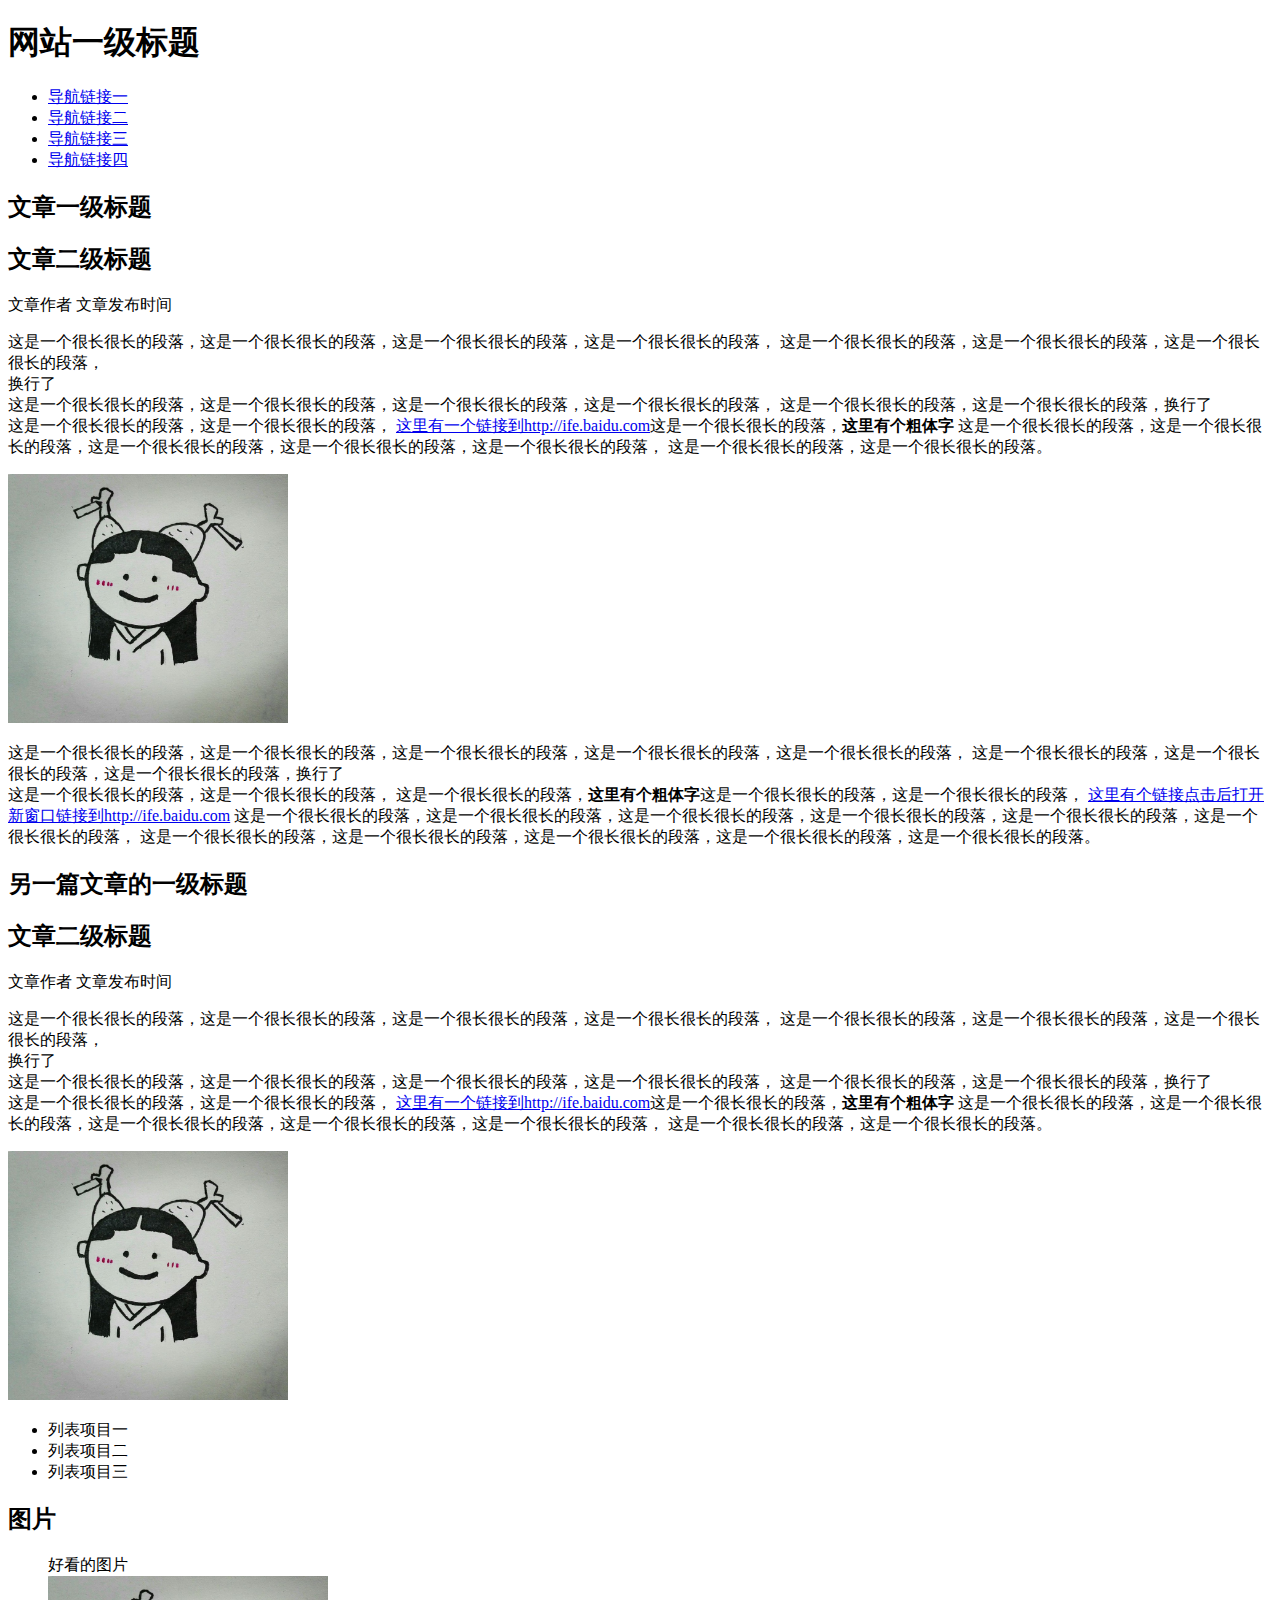
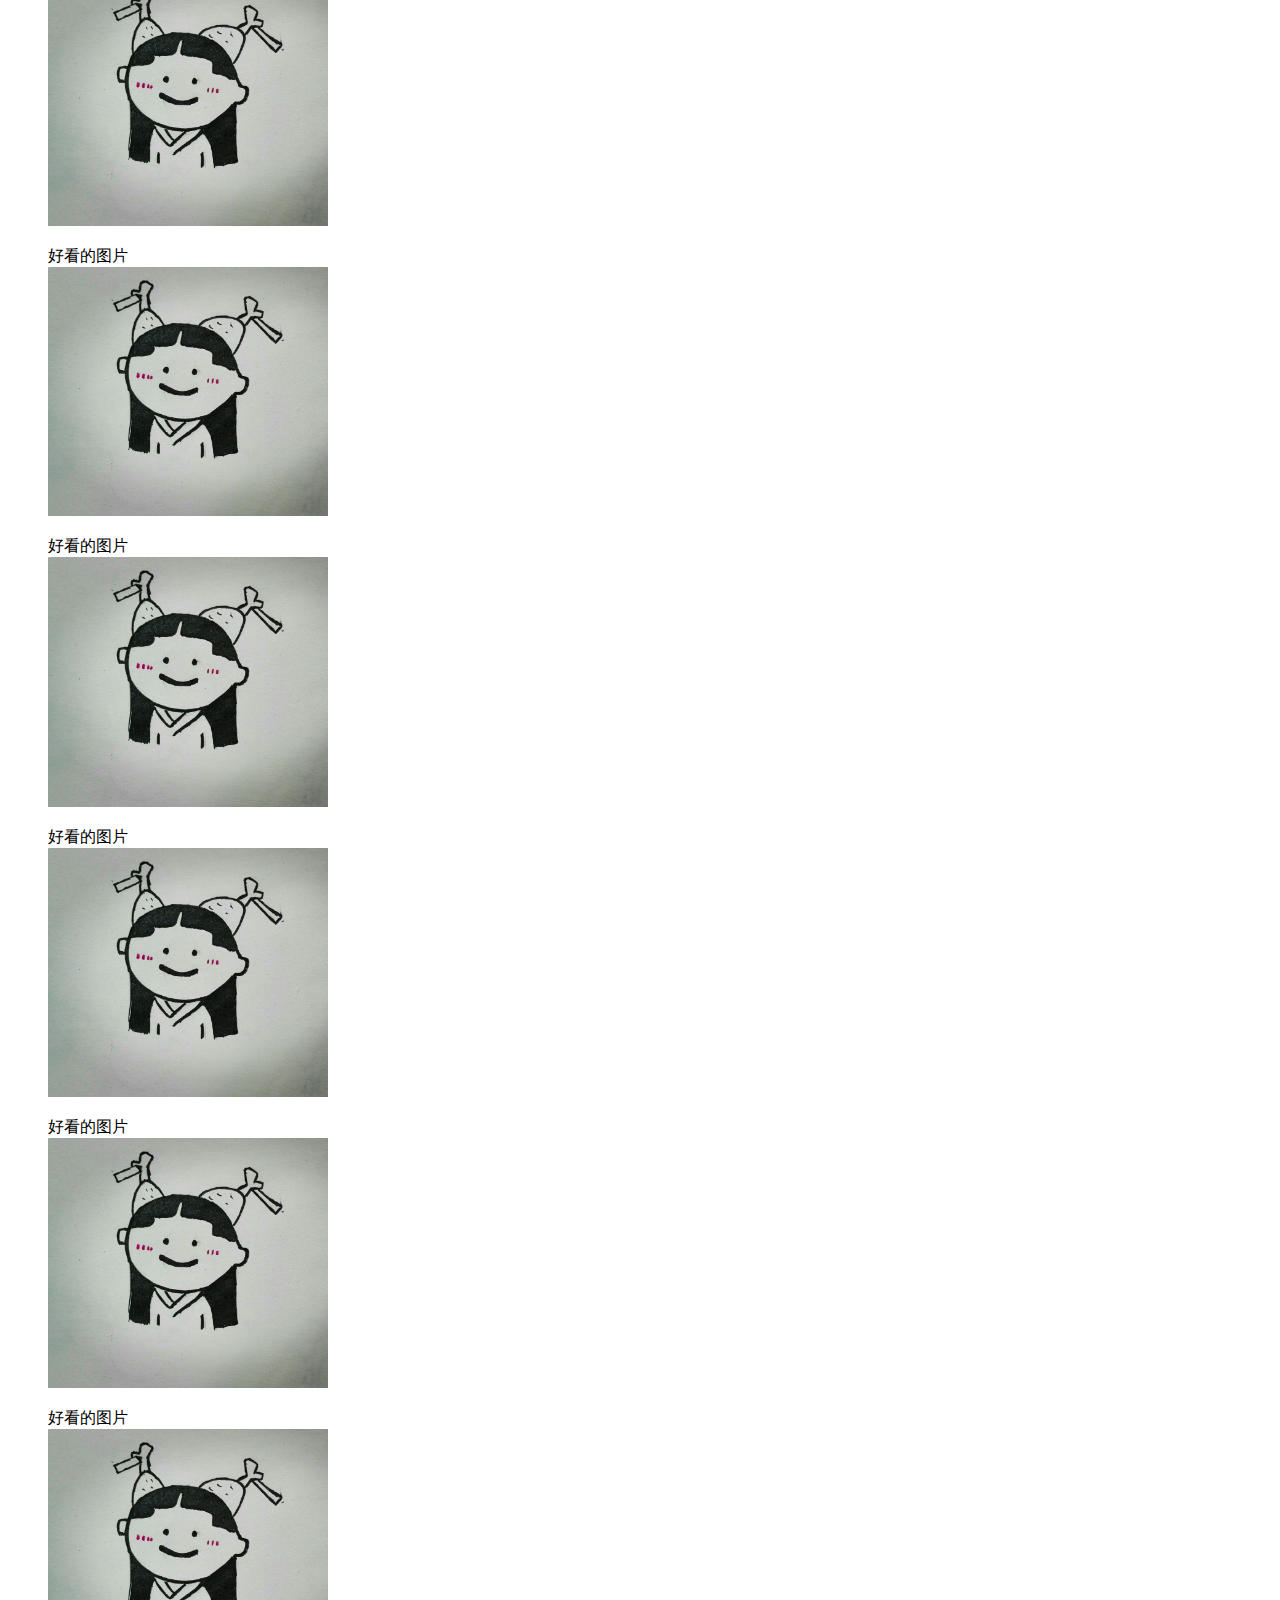
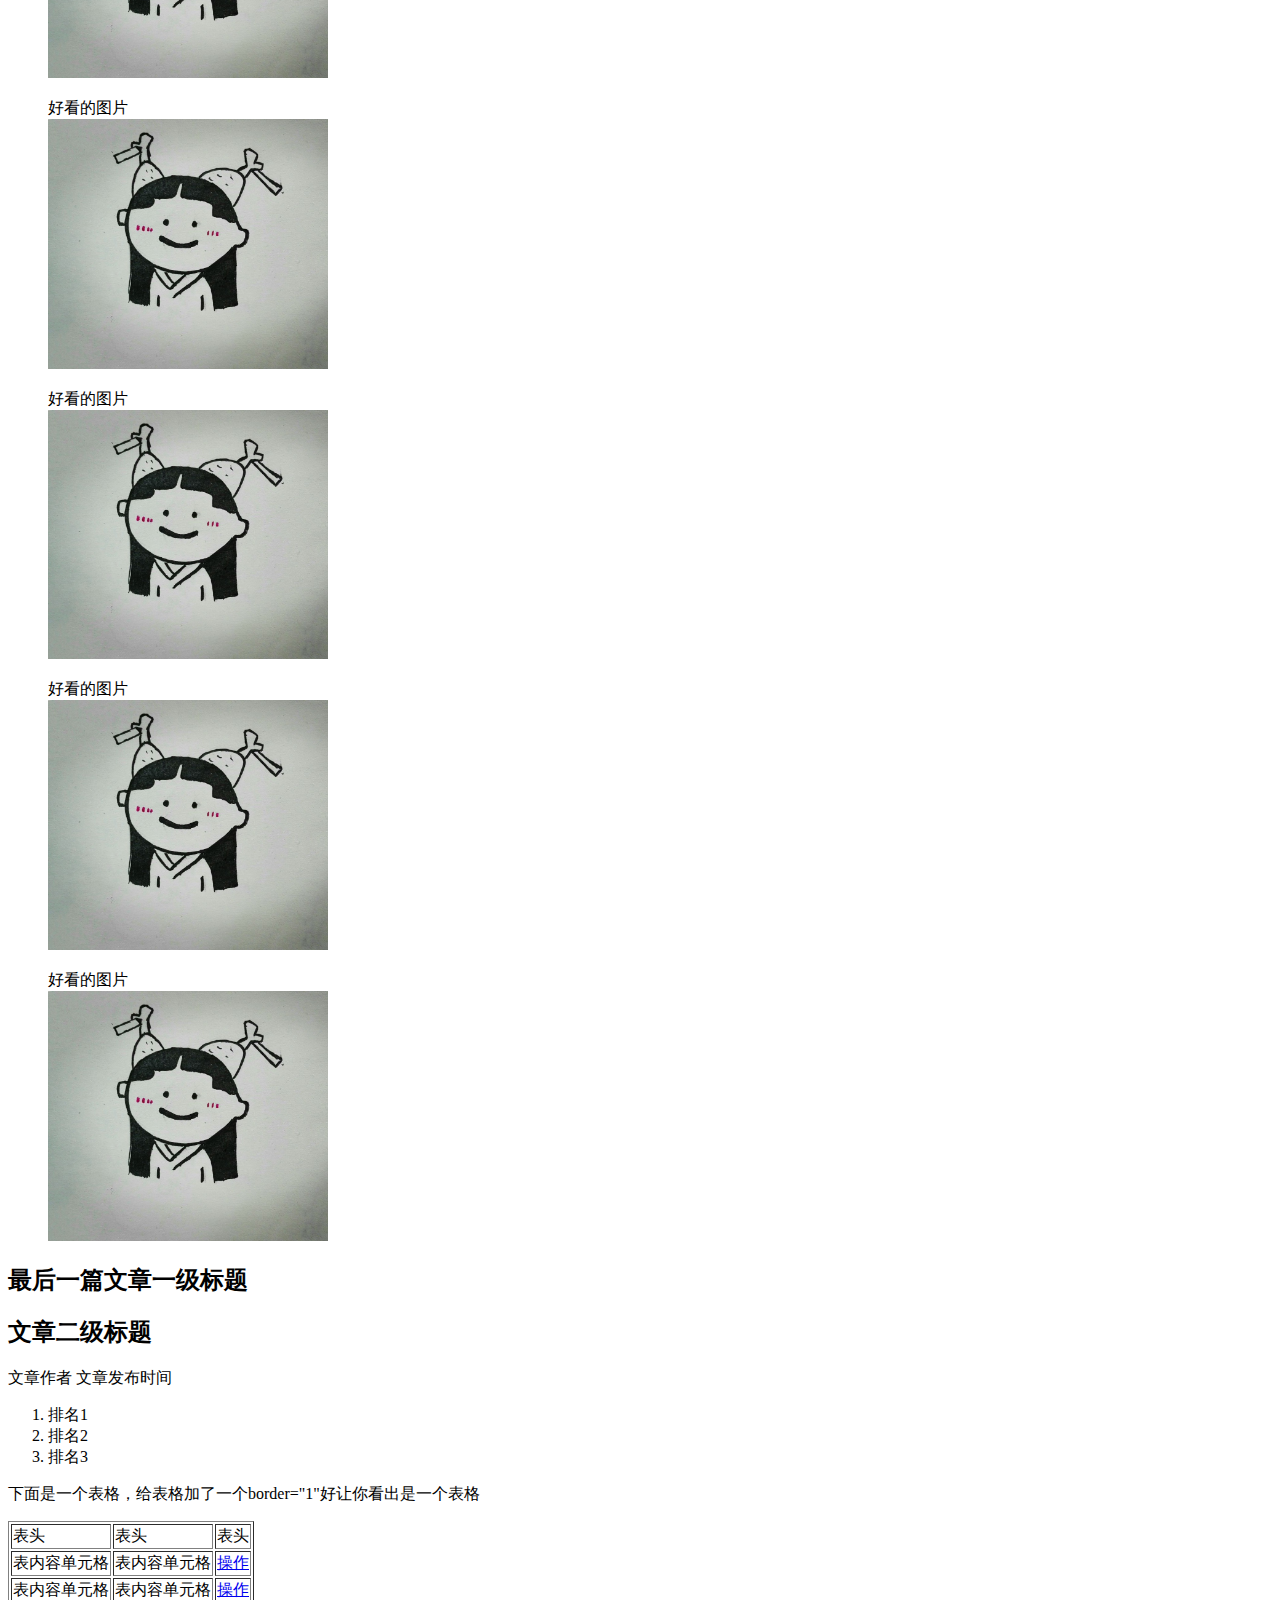
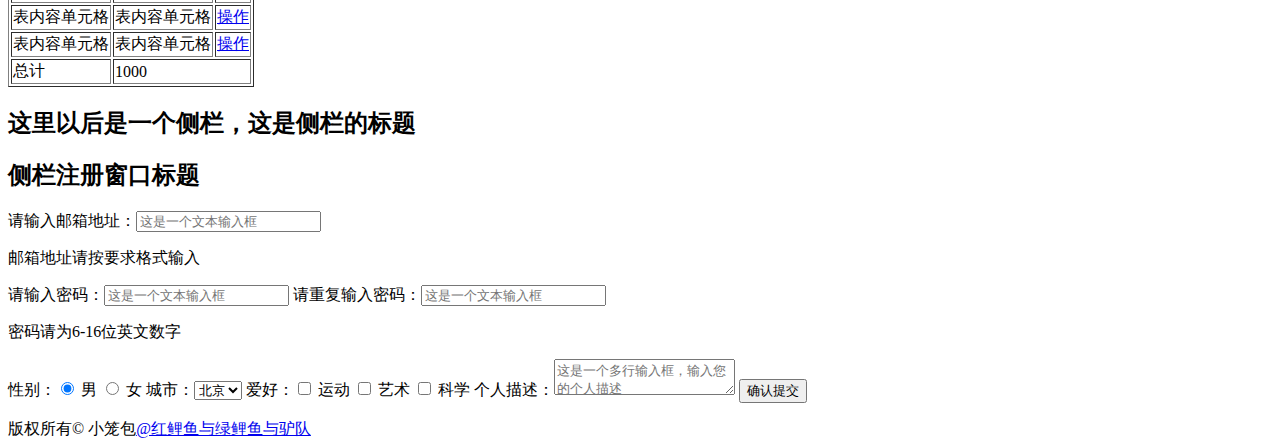
<file: Baidu_ife-reference/mission1_1/index.html>
﻿<!DOCTYPE html>
<html>
  <head>
    <meta charset="utf-8">
    <title>Mission1_1</title>
  </head>
  <body>
    <h1>网站一级标题</h1>
    <nav>
      <ul>
        <li>
          <a href="#article_1">导航链接一</a>
        </li>
        <li>
          <a href="#article_2">导航链接二</a>
        </li>
        <li>
          <a href="#article_3">导航链接三</a>
        </li>
        <li>
          <a href="#article_4">导航链接四</a>
        </li>
      </ul>
    </nav>
    <article>
      <header>
        <h2 id="article_1">文章一级标题</h2>
        <h2>文章二级标题</h2>
      </header>
      <p>
        <span>文章作者</span>
        <time>文章发布时间</time>
      </p>
      <p>
        这是一个很长很长的段落，这是一个很长很长的段落，这是一个很长很长的段落，这是一个很长很长的段落，
        这是一个很长很长的段落，这是一个很长很长的段落，这是一个很长很长的段落，
        <br/>换行了<br/>这是一个很长很长的段落，这是一个很长很长的段落，这是一个很长很长的段落，这是一个很长很长的段落，
        这是一个很长很长的段落，这是一个很长很长的段落，换行了<br/>这是一个很长很长的段落，这是一个很长很长的段落，
        <a href="http://ife.baidu.com">这里有一个链接到http://ife.baidu.com</a>这是一个很长很长的段落，<b>这里有个粗体字</b>
        这是一个很长很长的段落，这是一个很长很长的段落，这是一个很长很长的段落，这是一个很长很长的段落，这是一个很长很长的段落，
        这是一个很长很长的段落，这是一个很长很长的段落。
      </p>
      <img src="img/pic.jpg" width="280px" alt="好看的图片"/>
      <p>
        这是一个很长很长的段落，这是一个很长很长的段落，这是一个很长很长的段落，这是一个很长很长的段落，这是一个很长很长的段落，
        这是一个很长很长的段落，这是一个很长很长的段落，这是一个很长很长的段落，换行了<br/>这是一个很长很长的段落，这是一个很长很长的段落，
        这是一个很长很长的段落，<b>这里有个粗体字</b>这是一个很长很长的段落，这是一个很长很长的段落，
        <a href="http://ife.baidu.com" target="_blank">这里有个链接点击后打开新窗口链接到http://ife.baidu.com</a>
        这是一个很长很长的段落，这是一个很长很长的段落，这是一个很长很长的段落，这是一个很长很长的段落，这是一个很长很长的段落，这是一个很长很长的段落，
        这是一个很长很长的段落，这是一个很长很长的段落，这是一个很长很长的段落，这是一个很长很长的段落，这是一个很长很长的段落。
      </p>
    </article>
    <article>
      <header>
        <h2 id="article_2">另一篇文章的一级标题</h2>
        <h2>文章二级标题</h2>
      </header>
      <p>
        <span>文章作者</span>
        <time>文章发布时间</time>
      </p>
      <p>
        这是一个很长很长的段落，这是一个很长很长的段落，这是一个很长很长的段落，这是一个很长很长的段落，
        这是一个很长很长的段落，这是一个很长很长的段落，这是一个很长很长的段落，
        <br/>换行了<br/>这是一个很长很长的段落，这是一个很长很长的段落，这是一个很长很长的段落，这是一个很长很长的段落，
        这是一个很长很长的段落，这是一个很长很长的段落，换行了<br/>这是一个很长很长的段落，这是一个很长很长的段落，
        <a href="http://ife.baidu.com">这里有一个链接到http://ife.baidu.com</a>这是一个很长很长的段落，<b>这里有个粗体字</b>
        这是一个很长很长的段落，这是一个很长很长的段落，这是一个很长很长的段落，这是一个很长很长的段落，这是一个很长很长的段落，
        这是一个很长很长的段落，这是一个很长很长的段落。
      </p>
      <img src="img/pic.jpg" width="280px" alt="好看的图片"/>
      <ul>
        <li>列表项目一</li>
        <li>列表项目二</li>
        <li>列表项目三</li>
      </ul>
      <h2>图片</h2>
      <figure>
        <figcaption>好看的图片</figcaption>
          <img src="img/pic.jpg" width="280px" alt="好看的图片"/>
      </figure>
      <figure>
        <figcaption>好看的图片</figcaption>
          <img src="img/pic.jpg" width="280px" alt="好看的图片"/>
      </figure>
      <figure>
        <figcaption>好看的图片</figcaption>
          <img src="img/pic.jpg" width="280px" alt="好看的图片"/>
      </figure>
      <figure>
        <figcaption>好看的图片</figcaption>
          <img src="img/pic.jpg" width="280px" alt="好看的图片"/>
      </figure>
      <figure>
        <figcaption>好看的图片</figcaption>
          <img src="img/pic.jpg" width="280px" alt="好看的图片"/>
      </figure>
      <figure>
        <figcaption>好看的图片</figcaption>
          <img src="img/pic.jpg" width="280px" alt="好看的图片"/>
      </figure>
      <figure>
        <figcaption>好看的图片</figcaption>
          <img src="img/pic.jpg" width="280px" alt="好看的图片"/>
      </figure>
      <figure>
        <figcaption>好看的图片</figcaption>
          <img src="img/pic.jpg" width="280px" alt="好看的图片"/>
      </figure>
      <figure>
        <figcaption>好看的图片</figcaption>
          <img src="img/pic.jpg" width="280px" alt="好看的图片"/>
      </figure>
      <figure>
        <figcaption>好看的图片</figcaption>
          <img src="img/pic.jpg" width="280px" alt="好看的图片"/>
      </figure>
    </article>
    <article>
      <header>
        <h2 id="article_3">最后一篇文章一级标题</h2>
        <h2>文章二级标题</h2>
      </header>
      <p>
        <span>文章作者</span>
        <time>文章发布时间</time>
      </p>
      <ol>
        <li>排名1</li>
        <li>排名2</li>
        <li>排名3</li>
      </ol>
      <p>下面是一个表格，给表格加了一个border="1"好让你看出是一个表格</p>
      <table border="1">
        <thead>
          <tr>
            <td>表头</td>
            <td>表头</td>
            <td>表头</td>
          </tr>
        </thead>
        <tbody>
          <tr>
            <td>表内容单元格</td>
            <td>表内容单元格</td>
            <td><a href="#">操作</a></td>
          </tr>
          <tr>
            <td>表内容单元格</td>
            <td>表内容单元格</td>
            <td><a href="#">操作</a></td>
          </tr>
          <tr>
            <td>表内容单元格</td>
            <td>表内容单元格</td>
            <td><a href="#">操作</a></td>
          </tr>
          <tr>
            <td>表内容单元格</td>
            <td>表内容单元格</td>
            <td><a href="#">操作</a></td>
          </tr>
        </tbody>
        <tfoot>
          <tr>
            <td>总计</td>
            <td colspan="2">1000</td>
          </tr>
        </tfoot>
      </table>
    </article>
    <aside>
      <h2 id="article_4">这里以后是一个侧栏，这是侧栏的标题</h2>
      <h2>侧栏注册窗口标题</h2>
      <form action="" method="post">
        <p>请输入邮箱地址：<input type="email" placeholder="这是一个文本输入框"/></p>
        <p>邮箱地址请按要求格式输入</p>
        <p>
          请输入密码：<input type="password" minlength="6" maxlength="16" pattern="[A-Za-z0-9\-]*" placeholder="这是一个文本输入框"/>
          请重复输入密码：<input type="password" minlength="6" maxlength="16" pattern="[A-Za-z0-9\-]*" placeholder="这是一个文本输入框"/>
        </p>
        <p>密码请为6-16位英文数字</p>
        <p>
          性别：<input type="radio" name="sex" id="man" checked="checked"/>
                <label for="man">男</label>
                <input type="radio" name="sex" id="woman"/>
                <label for="woman">女</label>
          城市：<select>
                  <option value="BJ">北京</option>
                  <option value="SH">上海</option>
                  <option value="GZ">广州</option>
                </select>
          爱好：<input type="checkbox" id="sport"/>
                <label for="sport">运动</label>
                <input type="checkbox" id="art"/>
                <label for="art">艺术</label>
                <input type="checkbox" id="science"/>
                <label for="science">科学</label>
          个人描述：<textarea placeholder="这是一个多行输入框，输入您的个人描述"></textarea>
          <input type="submit" value="确认提交"/>
        </p>
      </form>
    </aside>
    <footer>
      <span>版权所有&copy; 小笼包<a href="#">@红鲤鱼与绿鲤鱼与驴队</a></span>
    </footer>
  </body>
</html>
</file>
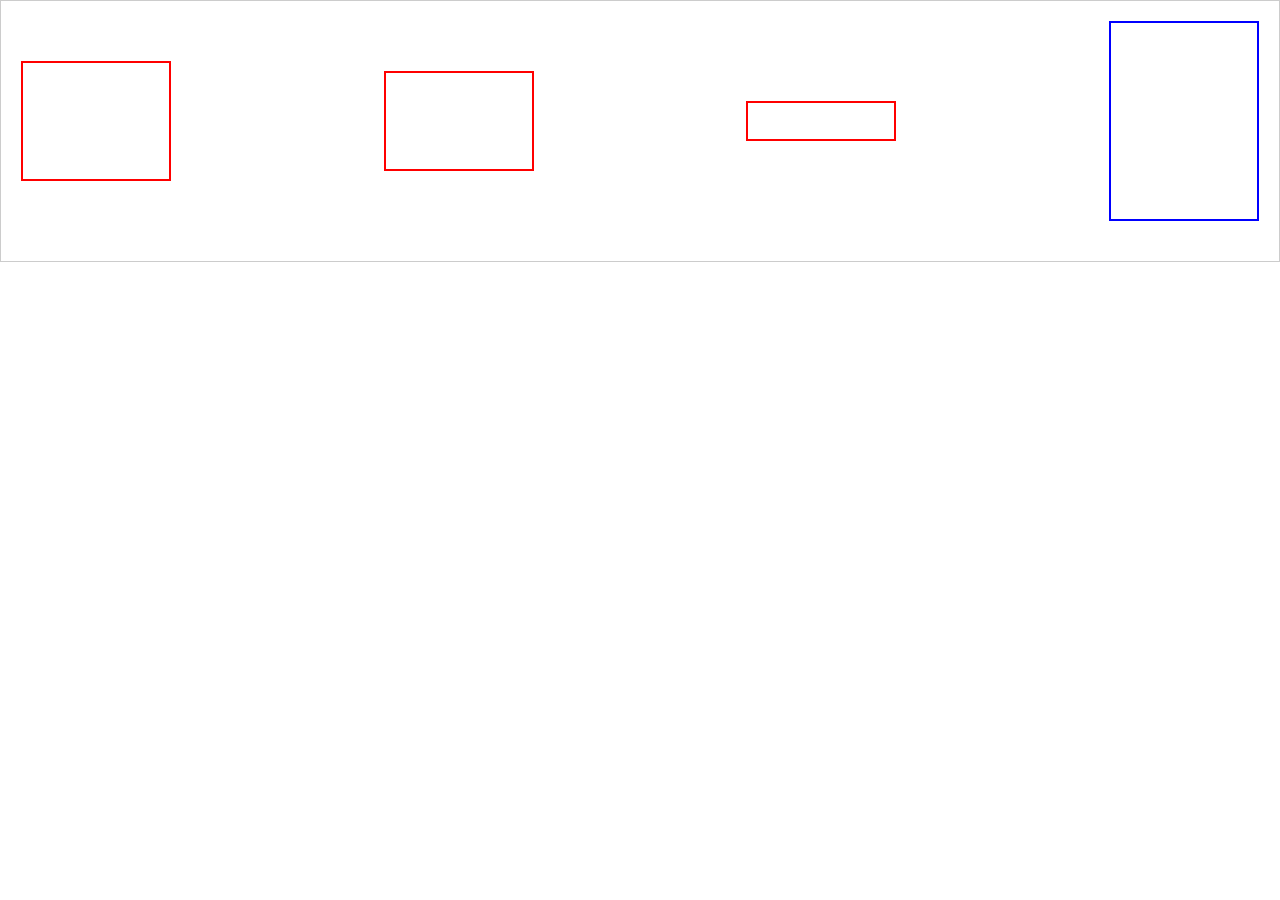
<file: Baidu_ife-reference/mission1_10/index.html>
<!DOCTYPE html>
<html>
  <head>
    <meta charset="utf-8">
    <link rel="stylesheet" href="css/index.css" media="screen" title="no title" charset="utf-8">
    <title>Mission1_10</title>
  </head>
  <body>
    <div class="container">
      <div class="item"></div>
      <div class="item"></div>
      <div class="item"></div>
      <div class="item"></div>
    </div>
  </body>
</html>
</file>
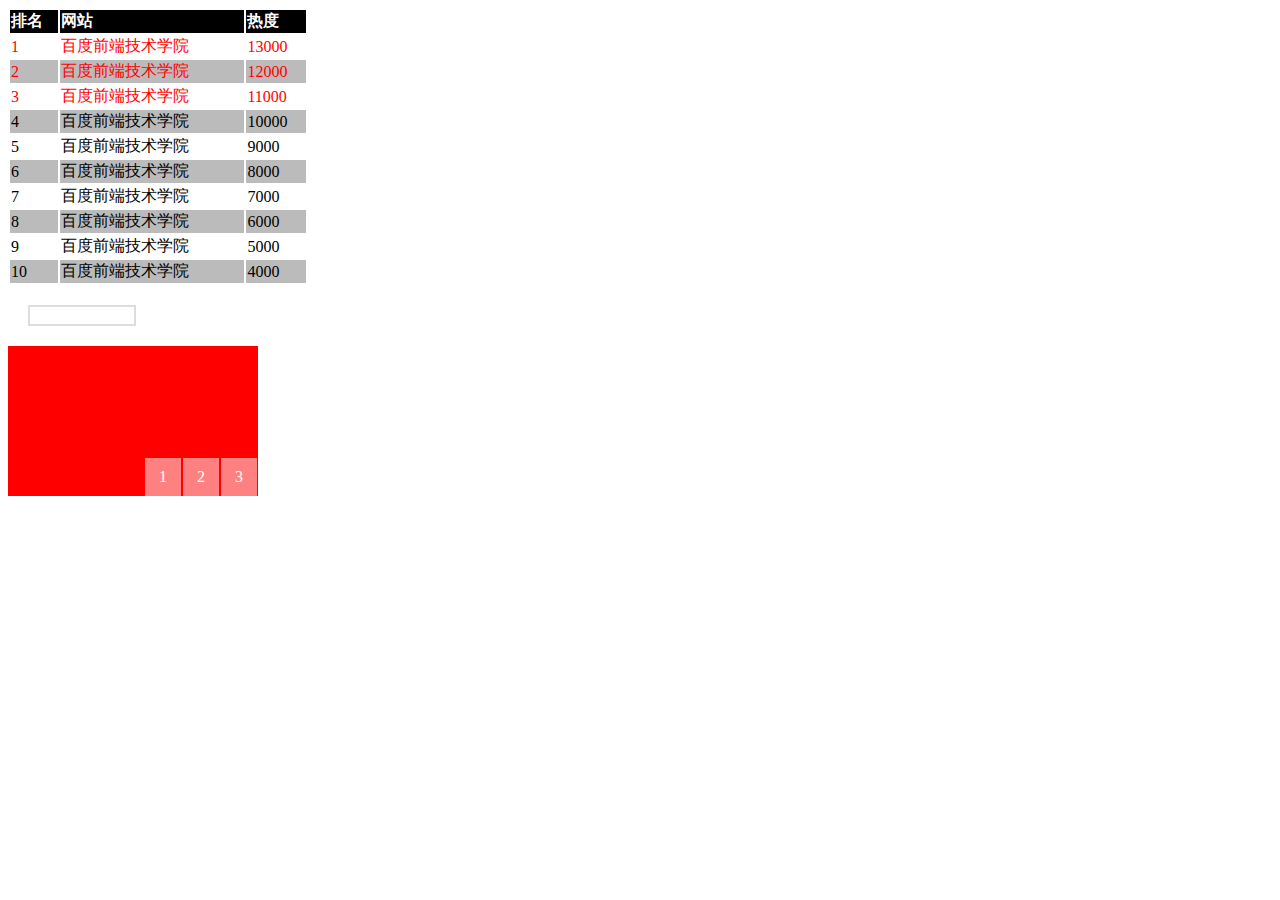
<file: Baidu_ife-reference/mission1_12/index.html>
<!DOCTYPE html>
<html>
<head>
    <meta charset="UTF-8">
    <title>Mission1_12</title>
    <link rel="stylesheet" href="css/index.css" />
</head>
<body>
<table>
    <thead>
    <tr>
        <th>排名</th>
        <th>网站</th>
        <th>热度</th>
    </tr>
    </thead>
    <tbody>
    <tr>
        <td>1</td>
        <td>百度前端技术学院</td>
        <td>13000</td>
    </tr>
    <tr>
        <td>2</td>
        <td>百度前端技术学院</td>
        <td>12000</td>
    </tr>
    <tr>
        <td>3</td>
        <td>百度前端技术学院</td>
        <td>11000</td>
    </tr>
    <tr>
        <td>4</td>
        <td>百度前端技术学院</td>
        <td>10000</td>
    </tr>
    <tr>
        <td>5</td>
        <td>百度前端技术学院</td>
        <td>9000</td>
    </tr>
    <tr>
        <td>6</td>
        <td>百度前端技术学院</td>
        <td>8000</td>
    </tr>
    <tr>
        <td>7</td>
        <td>百度前端技术学院</td>
        <td>7000</td>
    </tr>
    <tr>
        <td>8</td>
        <td>百度前端技术学院</td>
        <td>6000</td>
    </tr>
    <tr>
        <td>9</td>
        <td>百度前端技术学院</td>
        <td>5000</td>
    </tr>
    <tr>
        <td>10</td>
        <td>百度前端技术学院</td>
        <td>4000</td>
    </tr>
    </tbody>
</table>
<input type="text"/>
<div class="banner">
    <ul class="sliders">
        <li id="slider_1"></li>
        <li id="slider_2"></li>
        <li id="slider_3"></li>
    </ul>
    <div class="btn">
        <a href="#slider_1">1</a>
        <a href="#slider_2">2</a>
        <a href="#slider_3">3</a>
    </div>
</div>
</body>
</html>
</file>
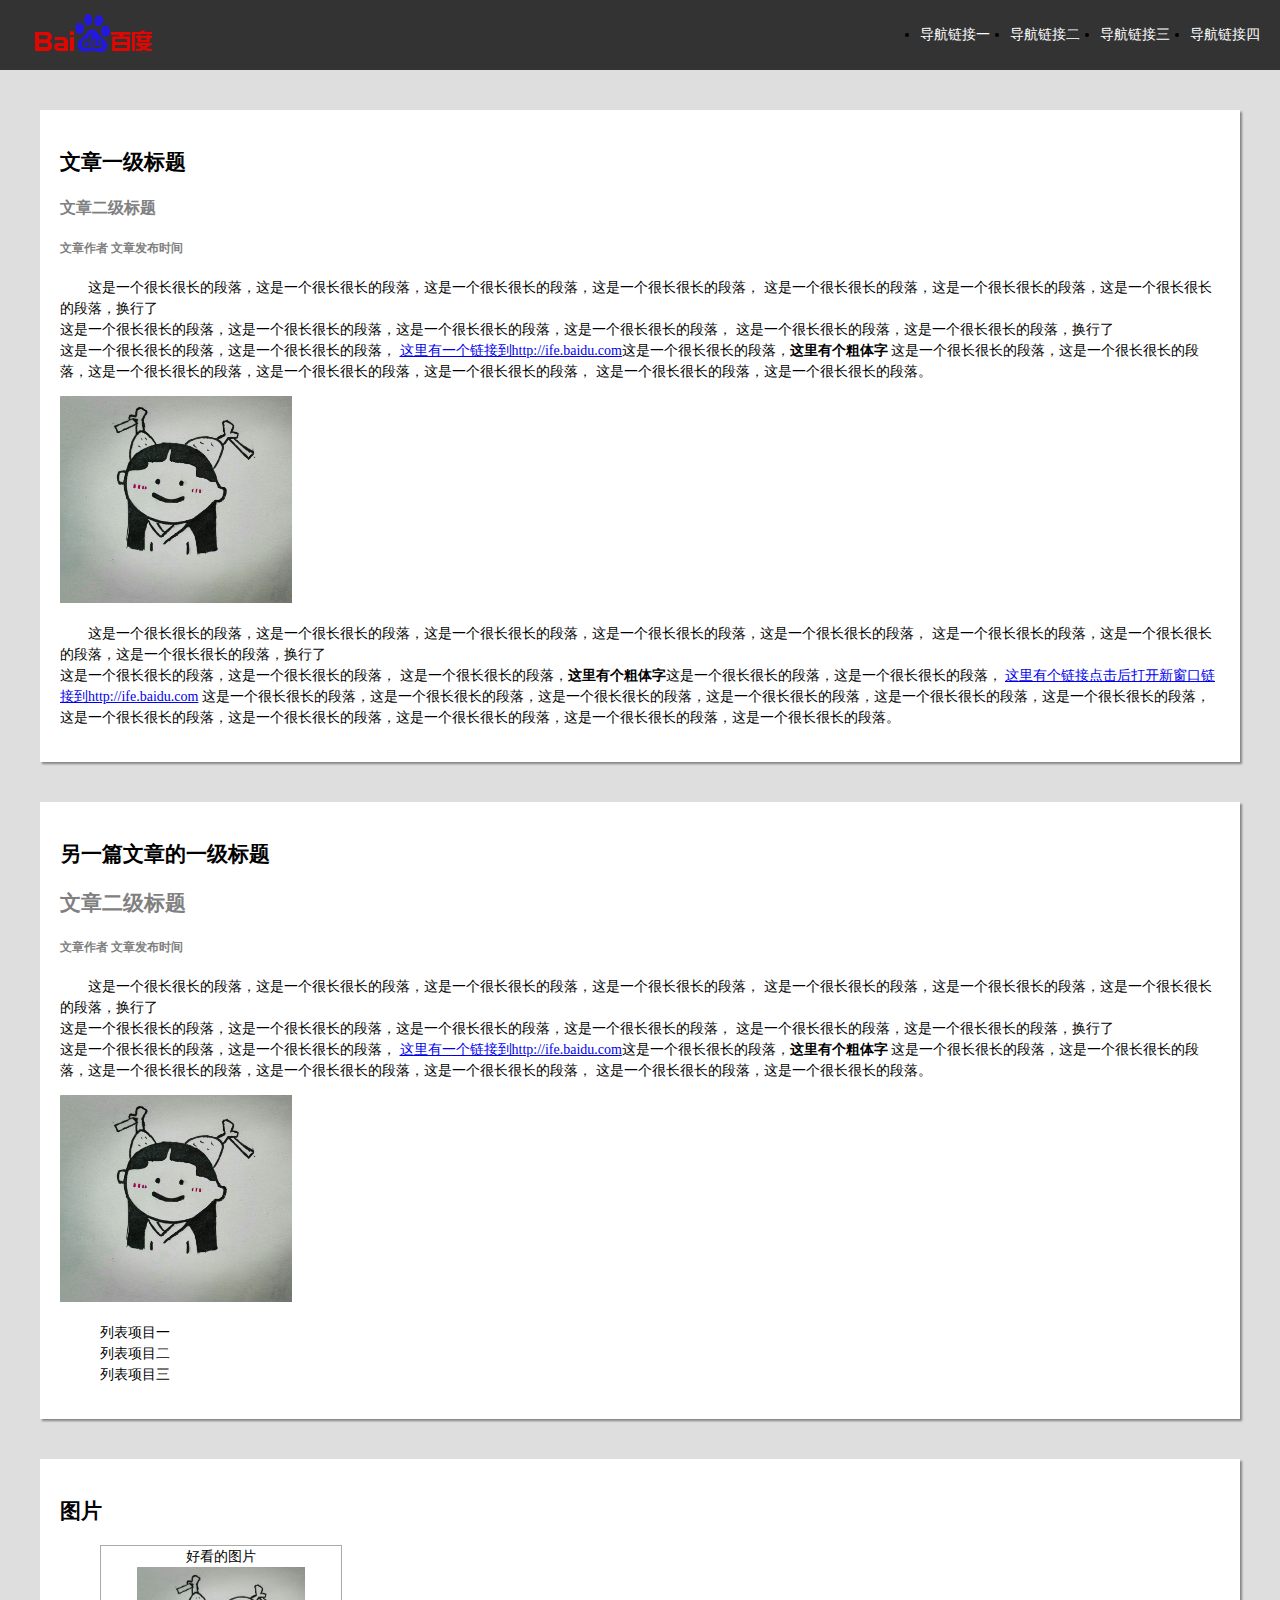
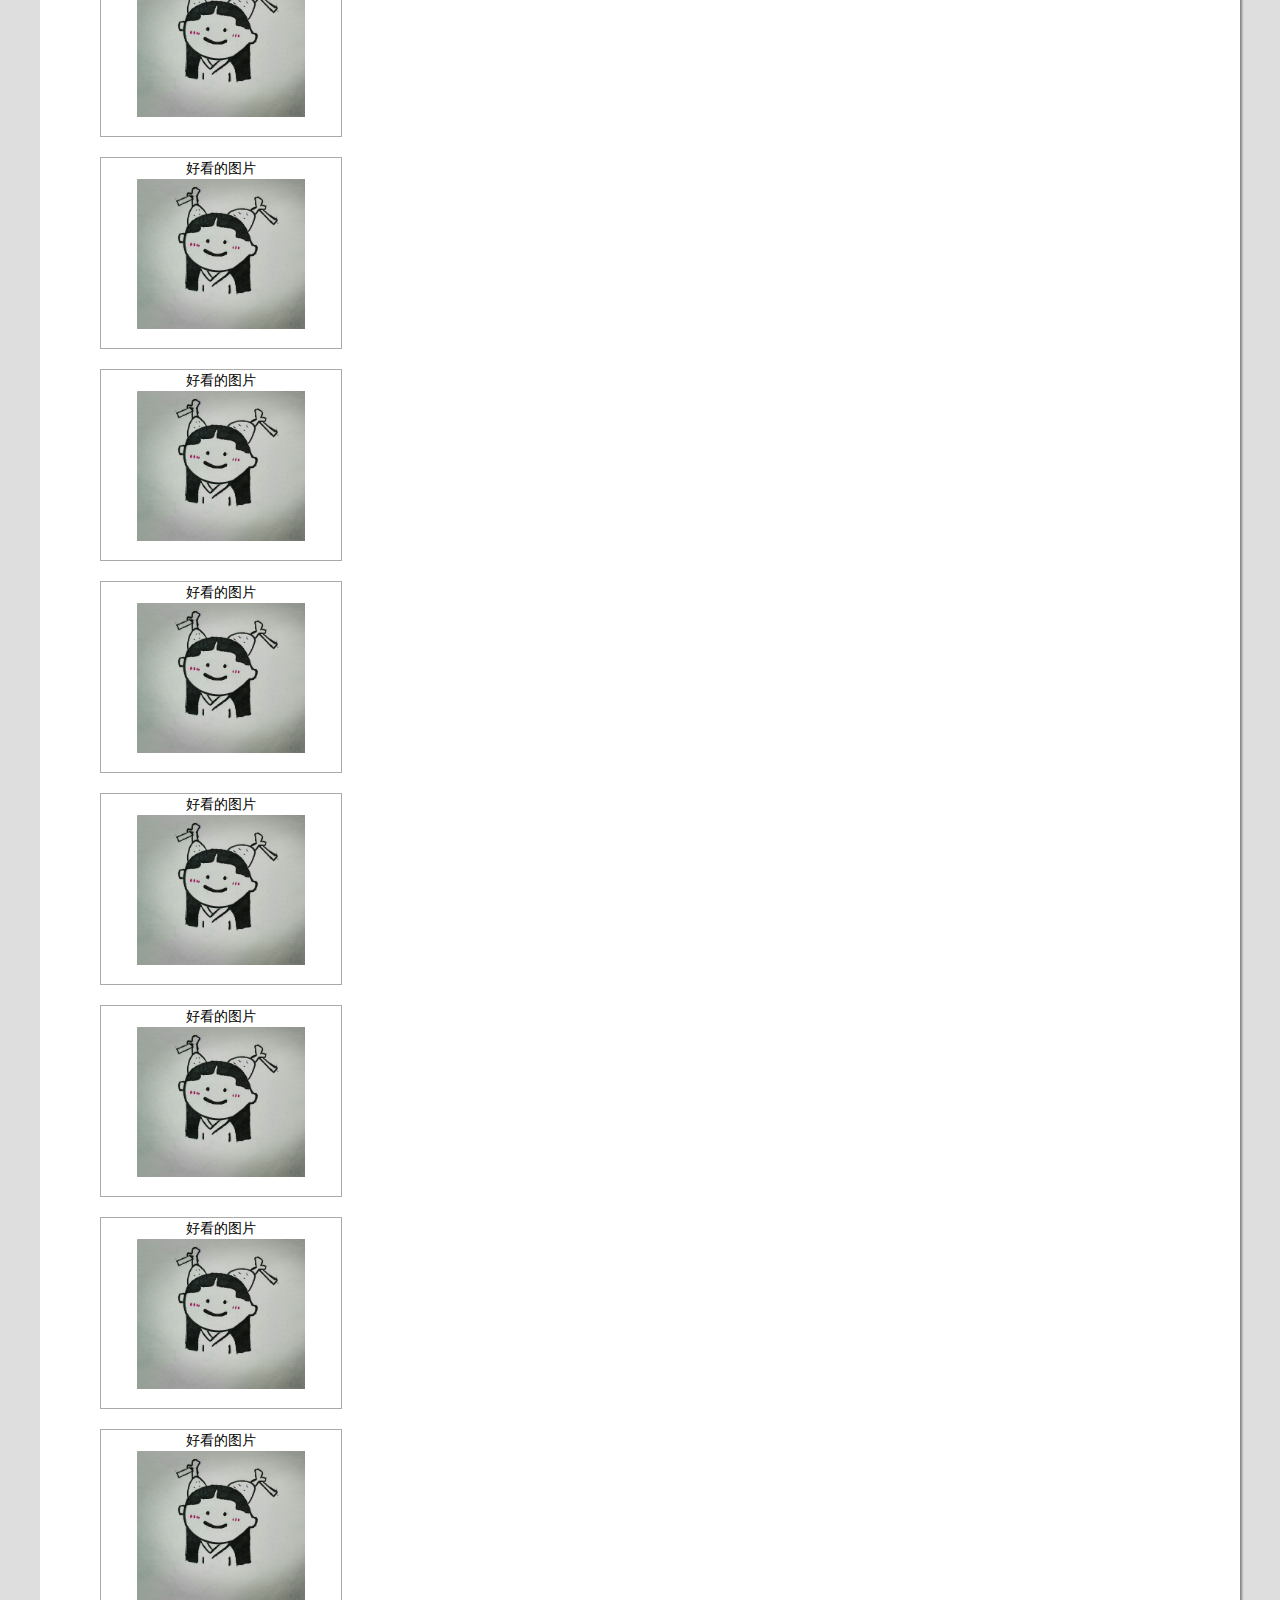
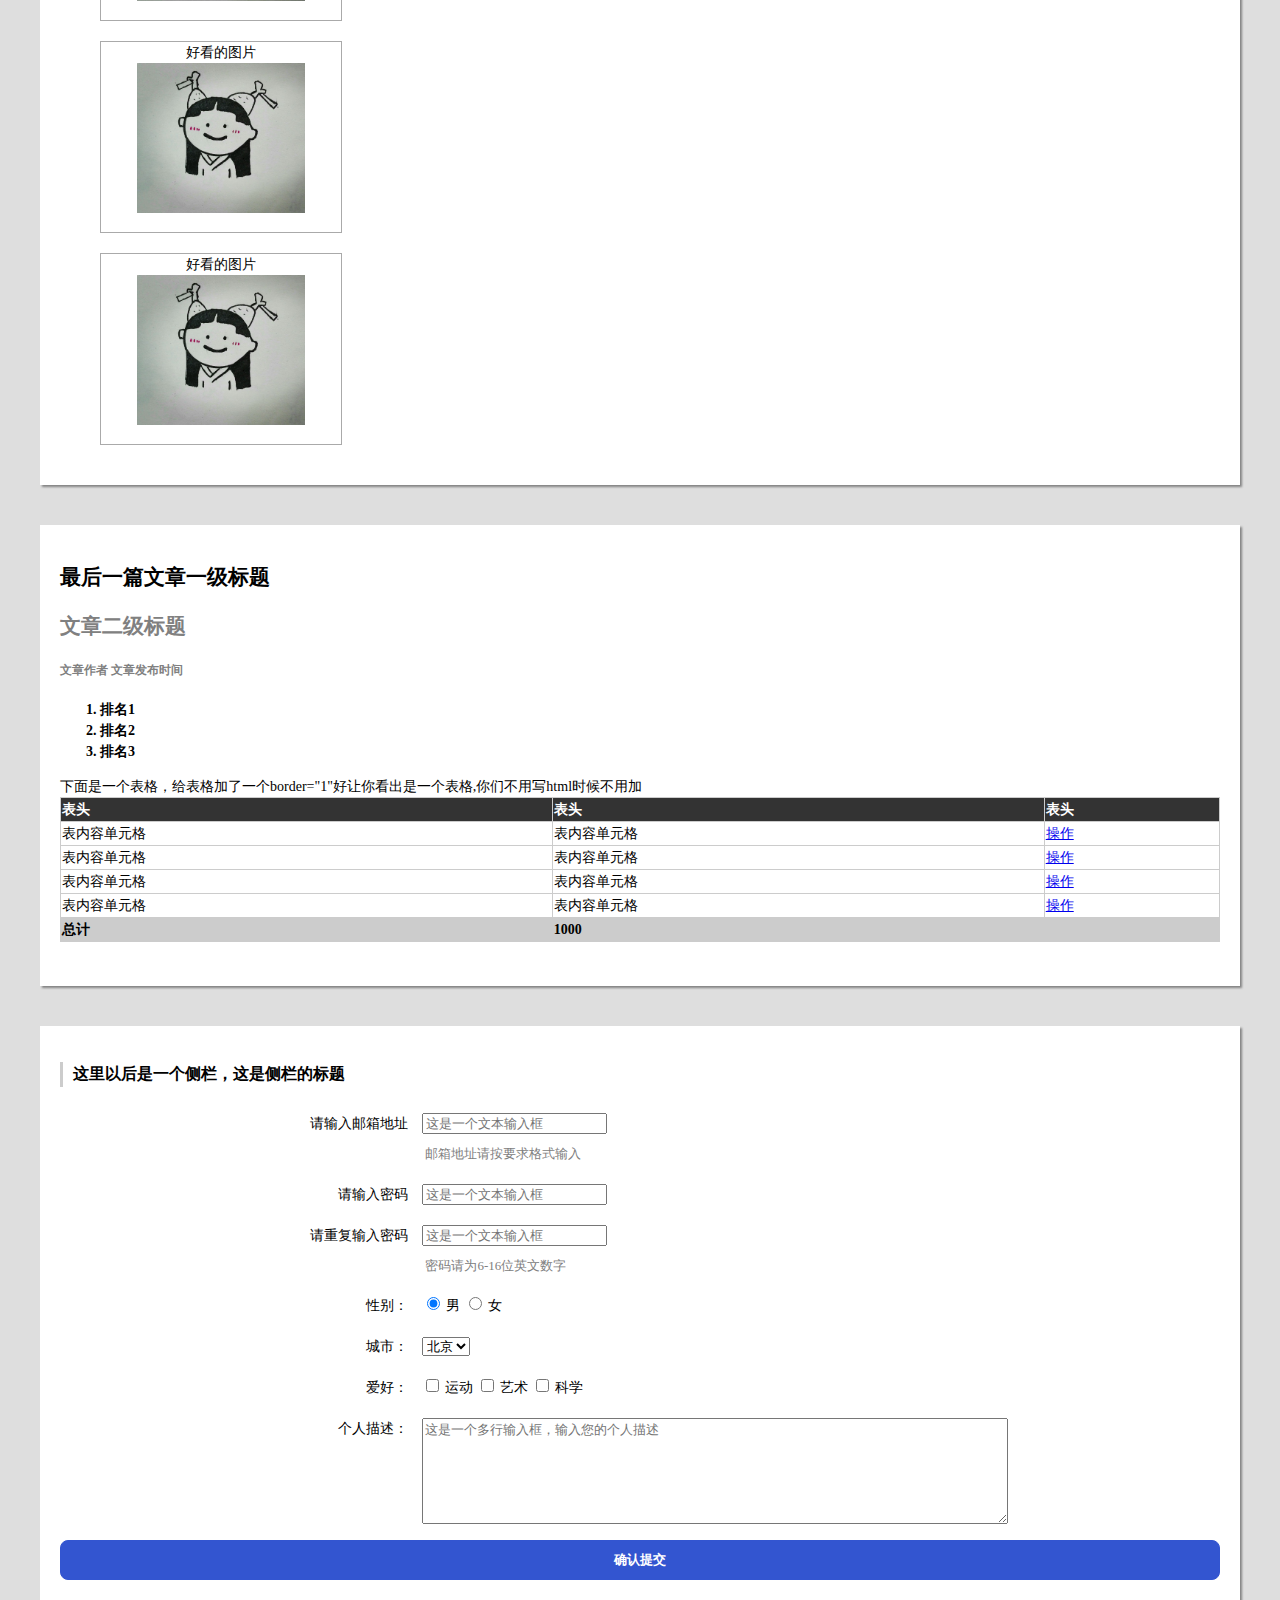
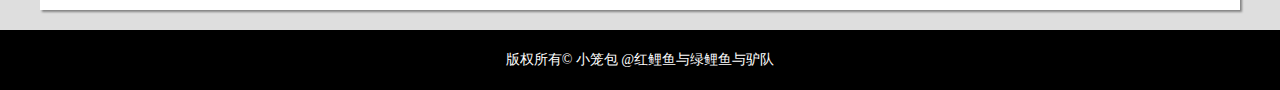
<file: Baidu_ife-reference/mission1_2/index.html>
<!DOCTYPE html>
<html>
<head>
  <meta charset="utf-8">
  <link rel="stylesheet" href="css/index.css" media="screen" title="no title" charset="utf-8">
  <title>Mission1_2</title>
</head>
<body>
<header class="header">
      <span>
        <a href="#">
          <img src="img/baidu-logo.png" alt="index-logo"/>
        </a>
      </span>
  <nav>
    <ul>
      <li>
        <a href="#article_1">导航链接一</a>
      </li>
      <li>
        <a href="#article_2">导航链接二</a>
      </li>
      <li>
        <a href="#article_3">导航链接三</a>
      </li>
      <li>
        <a href="#article_4">导航链接四</a>
      </li>
    </ul>
  </nav>
</header>
<article>
  <header>
    <h2 id="article_1">文章一级标题</h2>
    <h3 class="color_gray">文章二级标题</h3>
  </header>
  <h5 class="color_gray">
    <p>
      <span>文章作者</span>
      <time>文章发布时间</time>
    </p>
  </h5>
  <p class="text_indent">
    这是一个很长很长的段落，这是一个很长很长的段落，这是一个很长很长的段落，这是一个很长很长的段落，
    这是一个很长很长的段落，这是一个很长很长的段落，这是一个很长很长的段落，换行了<br/>这是一个很长很长的段落，这是一个很长很长的段落，这是一个很长很长的段落，这是一个很长很长的段落，
    这是一个很长很长的段落，这是一个很长很长的段落，换行了<br/>这是一个很长很长的段落，这是一个很长很长的段落，
    <a href="http://ife.baidu.com">这里有一个链接到http://ife.baidu.com</a>这是一个很长很长的段落，<b>这里有个粗体字</b>
    这是一个很长很长的段落，这是一个很长很长的段落，这是一个很长很长的段落，这是一个很长很长的段落，这是一个很长很长的段落，
    这是一个很长很长的段落，这是一个很长很长的段落。
  </p>
  <img src="img/pic.jpg" width="20%" alt="好看的图片"/>
  <p class="text_indent">
    这是一个很长很长的段落，这是一个很长很长的段落，这是一个很长很长的段落，这是一个很长很长的段落，这是一个很长很长的段落，
    这是一个很长很长的段落，这是一个很长很长的段落，这是一个很长很长的段落，换行了<br/>这是一个很长很长的段落，这是一个很长很长的段落，
    这是一个很长很长的段落，<b>这里有个粗体字</b>这是一个很长很长的段落，这是一个很长很长的段落，
    <a href="http://ife.baidu.com" target="_blank">这里有个链接点击后打开新窗口链接到http://ife.baidu.com</a>
    这是一个很长很长的段落，这是一个很长很长的段落，这是一个很长很长的段落，这是一个很长很长的段落，这是一个很长很长的段落，这是一个很长很长的段落，
    这是一个很长很长的段落，这是一个很长很长的段落，这是一个很长很长的段落，这是一个很长很长的段落，这是一个很长很长的段落。
  </p>
</article>
<article>
  <header>
    <h2 id="article_2">另一篇文章的一级标题</h2>
    <h2 class="color_gray">文章二级标题</h2>
  </header>
  <h5 class="color_gray">
    <p>
      <span>文章作者</span>
      <time>文章发布时间</time>
    </p>
  </h5>
  <p class="text_indent">
    这是一个很长很长的段落，这是一个很长很长的段落，这是一个很长很长的段落，这是一个很长很长的段落，
    这是一个很长很长的段落，这是一个很长很长的段落，这是一个很长很长的段落，换行了<br/>这是一个很长很长的段落，这是一个很长很长的段落，这是一个很长很长的段落，这是一个很长很长的段落，
    这是一个很长很长的段落，这是一个很长很长的段落，换行了<br/>这是一个很长很长的段落，这是一个很长很长的段落，
    <a href="http://ife.baidu.com">这里有一个链接到http://ife.baidu.com</a>这是一个很长很长的段落，<b>这里有个粗体字</b>
    这是一个很长很长的段落，这是一个很长很长的段落，这是一个很长很长的段落，这是一个很长很长的段落，这是一个很长很长的段落，
    这是一个很长很长的段落，这是一个很长很长的段落。
  </p>
  <img src="img/pic.jpg" width="20%" alt="好看的图片"/>
  <ul class="no_list">
    <li>列表项目一</li>
    <li>列表项目二</li>
    <li>列表项目三</li>
  </ul>
</article>
<article>
  <h2>图片</h2>
  <figure>
    <figcaption>好看的图片</figcaption>
      <img src="img/pic.jpg" width="70%" alt="好看的图片"/>
  </figure>
  <figure>
    <figcaption>好看的图片</figcaption>
      <img src="img/pic.jpg" width="70%" alt="好看的图片"/>
  </figure>
  <figure>
    <figcaption>好看的图片</figcaption>
      <img src="img/pic.jpg" width="70%" alt="好看的图片"/>
  </figure>
  <figure>
    <figcaption>好看的图片</figcaption>
      <img src="img/pic.jpg" width="70%" alt="好看的图片"/>
  </figure>
  <figure>
    <figcaption>好看的图片</figcaption>
      <img src="img/pic.jpg" width="70%" alt="好看的图片"/>
  </figure>
  <figure>
    <figcaption>好看的图片</figcaption>
      <img src="img/pic.jpg" width="70%" alt="好看的图片"/>
  </figure>
  <figure>
    <figcaption>好看的图片</figcaption>
      <img src="img/pic.jpg" width="70%" alt="好看的图片"/>
  </figure>
  <figure>
    <figcaption>好看的图片</figcaption>
      <img src="img/pic.jpg" width="70%" alt="好看的图片"/>
  </figure>
  <figure>
    <figcaption>好看的图片</figcaption>
      <img src="img/pic.jpg" width="70%" alt="好看的图片"/>
  </figure>
  <figure>
    <figcaption>好看的图片</figcaption>
      <img src="img/pic.jpg" width="70%" alt="好看的图片"/>
  </figure>
</article>
<article>
  <header>
    <h2 id="article_3">最后一篇文章一级标题</h2>
    <h2 class="color_gray">文章二级标题</h2>
  </header>
  <h5 class="color_gray">
    <p>
      <span>文章作者</span>
      <time>文章发布时间</time>
    </p>
  </h5>
  <ol>
    <li>排名1</li>
    <li>排名2</li>
    <li>排名3</li>
  </ol>
  <div class="tab">
    下面是一个表格，给表格加了一个border="1"好让你看出是一个表格,你们不用写html时候不用加
    <table border="1">
      <thead>
      <tr>
        <th align="left">表头</th>
        <th align="left">表头</th>
        <th align="left">表头</th>
      </tr>
      </thead>
      <tbody>
      <tr>
        <td>表内容单元格</td>
        <td>表内容单元格</td>
        <td><a href="#">操作</a></td>
      </tr>
      </tbody>
      <tbody>
      <tr>
        <td>表内容单元格</td>
        <td>表内容单元格</td>
        <td><a href="#">操作</a></td>
      </tr>
      </tbody>
      <tbody>
      <tr>
        <td>表内容单元格</td>
        <td>表内容单元格</td>
        <td><a href="#">操作</a></td>
      </tr>
      </tbody>
      <tbody>
      <tr>
        <td>表内容单元格</td>
        <td>表内容单元格</td>
        <td><a href="#">操作</a></td>
      </tr>
      </tbody>
      <tfoot>
      <tr>
        <td>总计</td>
        <td colspan="2">1000</td>
      </tr>
      </tfoot>
    </table>
  </div>
</article>
<aside>
  <h3 class="aside" id="article_4">  这里以后是一个侧栏，这是侧栏的标题</h3>
  <form action="" method="post">
    <div>
      <div class="input_message">请输入邮箱地址</div>
      <input class="bot" type="email" placeholder="这是一个文本输入框"/>
    </div>
    <div class="demand">邮箱地址请按要求格式输入</div>
    <div>
      <div class="input_message">请输入密码</div>
      <input class="bot" type="password" minlength="6" maxlength="16" pattern="[A-Za-z0-9\-]*" placeholder="这是一个文本输入框"/>
    </div>
    <div>
      <div class="input_message">请重复输入密码</div>
      <input class="bot" type="password" minlength="6" maxlength="16" pattern="[A-Za-z0-9\-]*" placeholder="这是一个文本输入框"/>
    </div>
    <div class="demand">密码请为6-16位英文数字</div>
    <div>
      <div class="input_messages">性别：</div>
      <input type="radio" name="sex" id="man" checked="checked"/>
      <label for="man">男</label>
      <input type="radio" name="sex" id="woman"/>
      <label for="woman">女</label>
    </div>
    <div>
      <div class="input_messages">城市：</div>
      <select>
        <option value="BJ">北京</option>
        <option value="SH">上海</option>
        <option value="GZ">广州</option>
      </select>
    </div>
    <div>
      <div class="input_messages">爱好：</div>
      <input type="checkbox" id="sport"/>
      <label for="sport">运动</label>
      <input type="checkbox" id="art"/>
      <label for="art">艺术</label>
      <input type="checkbox" id="science"/>
      <label for="science">科学</label>
    </div>
    <div>
      <div class="input_message">个人描述：</div>
      <textarea placeholder="这是一个多行输入框，输入您的个人描述"></textarea>
    </div>
    <div class="submit">
      <input type="submit" value="确认提交"/>
    </div>
  </form>
</aside>
<footer>
  <span>版权所有&copy; 小笼包<a class="name" href="#"> @红鲤鱼与绿鲤鱼与驴队</a></span>
</footer>
</body>
</html>
</file>
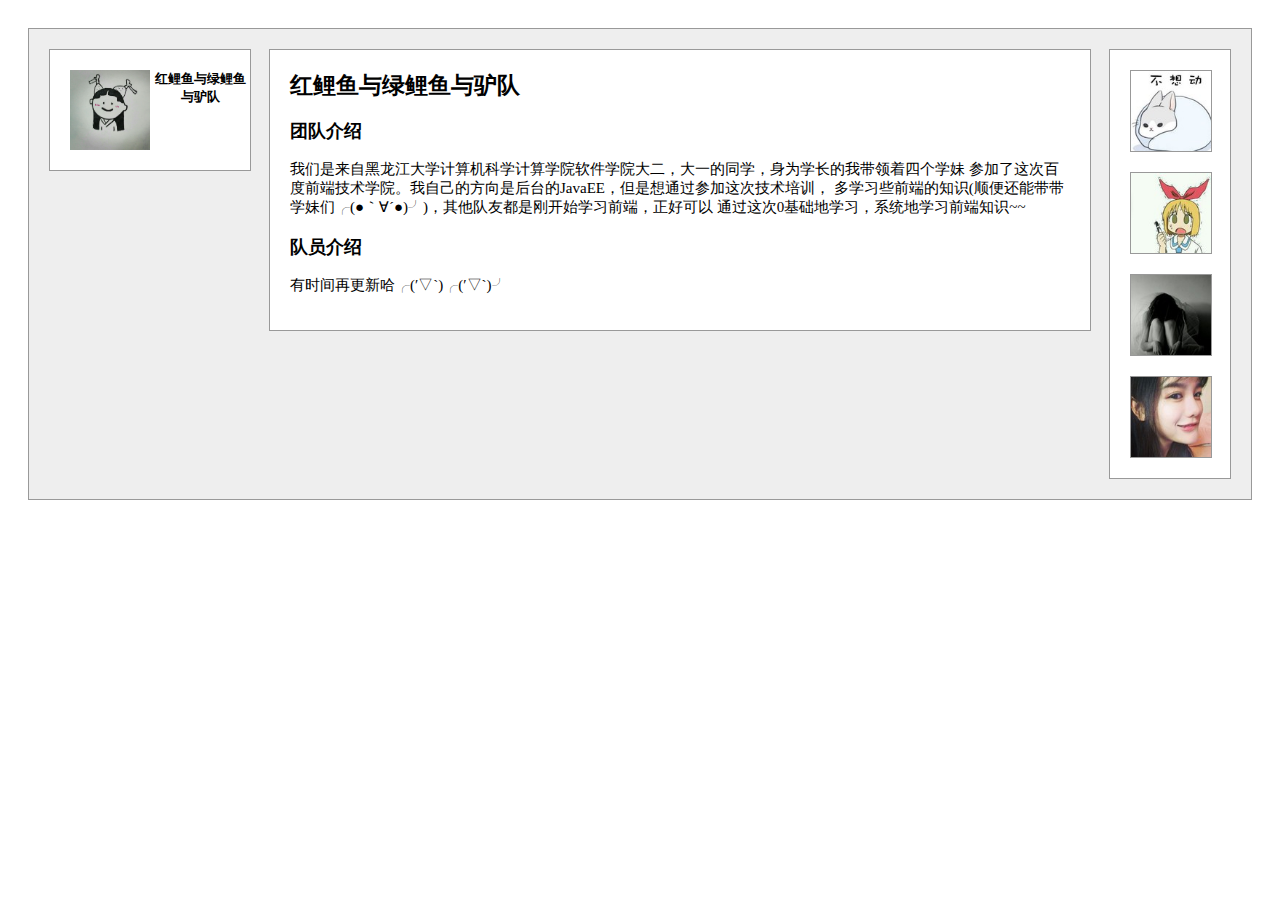
<file: Baidu_ife-reference/mission1_3/index.html>
<!DOCTYPE html>
<html>
  <head>
    <meta charset="utf-8">
    <link rel="stylesheet" href="css/index.css" media="screen" title="no title" charset="utf-8">
    <title>Mission1_3</title>
  </head>
  <body>
    <div class="main_wrapper">
      <div class="left">
        <img class="team_logo" src="img/pic.jpg" width="80px" height="80px"/>
        <div class="team_name">红鲤鱼与绿鲤鱼与驴队</div>
      </div>
      <div class="right">
        <img class="members_logo" src="img/member3.jpg" height="80px" width="80px"/>
        <img class="members_logo" src="img/member4.jpg" height="80px" width="80px"/>
        <img class="members_logo" src="img/member2.jpg" height="80px" width="80px"/>
        <img class="members_logo" src="img/member1.jpg" height="80px" width="80px"/>
      </div>
      <div class="middle">
        <h2>红鲤鱼与绿鲤鱼与驴队</h2>
        <h3>团队介绍</h3>
        <p>
          我们是来自黑龙江大学计算机科学计算学院软件学院大二，大一的同学，身为学长的我带领着四个学妹
          参加了这次百度前端技术学院。我自己的方向是后台的JavaEE，但是想通过参加这次技术培训，
          多学习些前端的知识(顺便还能带带学妹们╭(●｀∀´●)╯)，其他队友都是刚开始学习前端，正好可以
          通过这次0基础地学习，系统地学习前端知识~~
        </p>
        <h3>
          队员介绍
        </h3>
        <p>
          有时间再更新哈╭(′▽`)╭(′▽`)╯
        </p>
      </div>
    </div>
  </body>
</html>
</file>
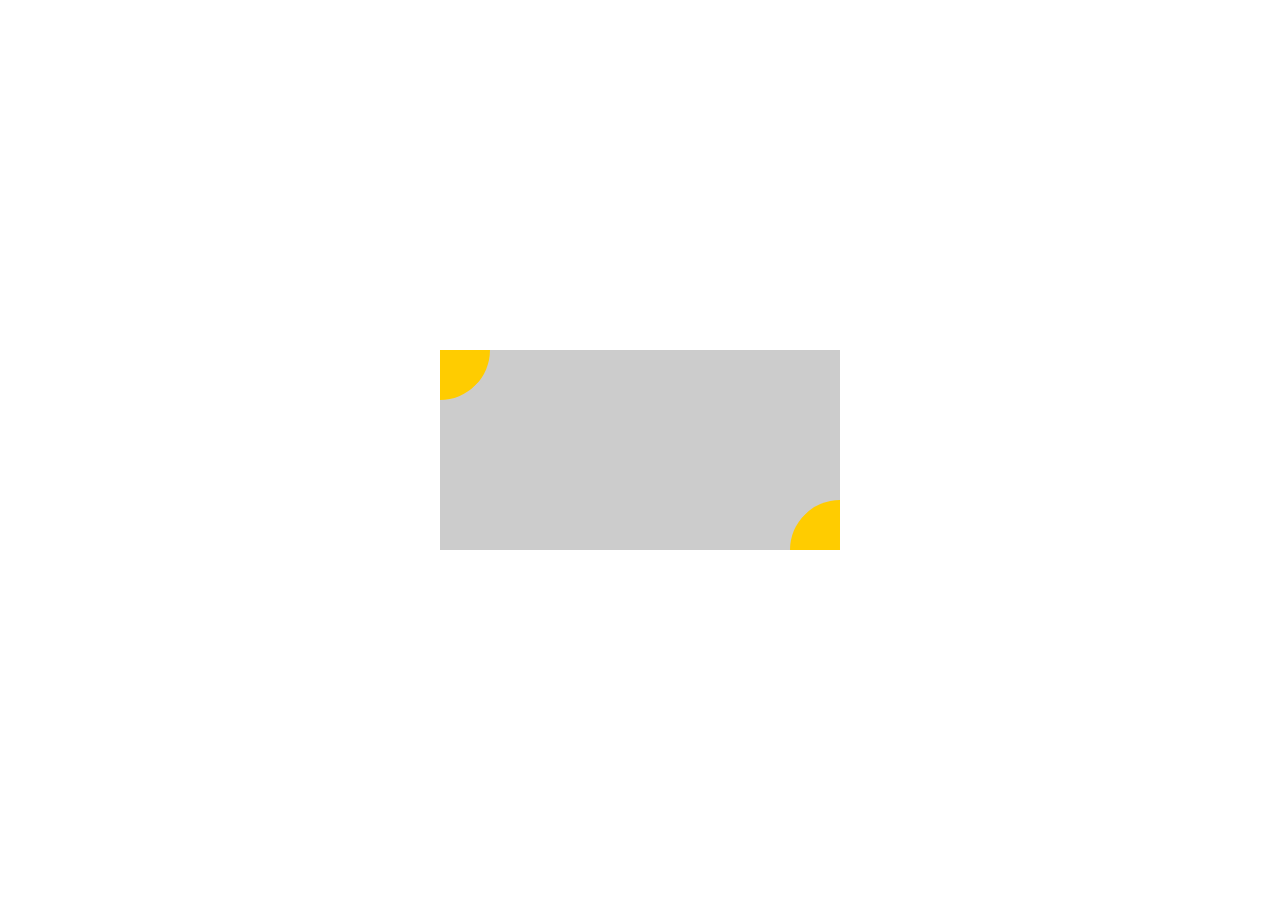
<file: Baidu_ife-reference/mission1_4/index.html>
<!DOCTYPE html>
<html>
  <head>
    <meta charset="utf-8">
    <title>Mission1_4</title>
    <style media="screen">
    *{
      margin: 0;
      padding: 0;
    }
    #center{
      position: absolute;
      top: 50%;
      left: 50%;
      width: 400px;
      height:200px;
      margin: -100px -200px;
      background: #ccc;
    }
    #left,#right {
      position:absolute;
    	border-radius: 50px;
    	border:50px solid transparent;
    }
    #left {
    	top:-50px;
    	left:-50px;
    	border-bottom-color:#fc0;
    	transform:rotate(-45deg);
    }

    #right {
    	bottom:-50px;
    	right:-50px;
    	border-top-color:#fc0;
    	transform:rotate(-45deg);
    }
    </style>
  </head>
  <body>
    <div id="center">
      <div id="left"></div>
      <div id="right"></div>
    </div>
  </body>
</html>
</file>
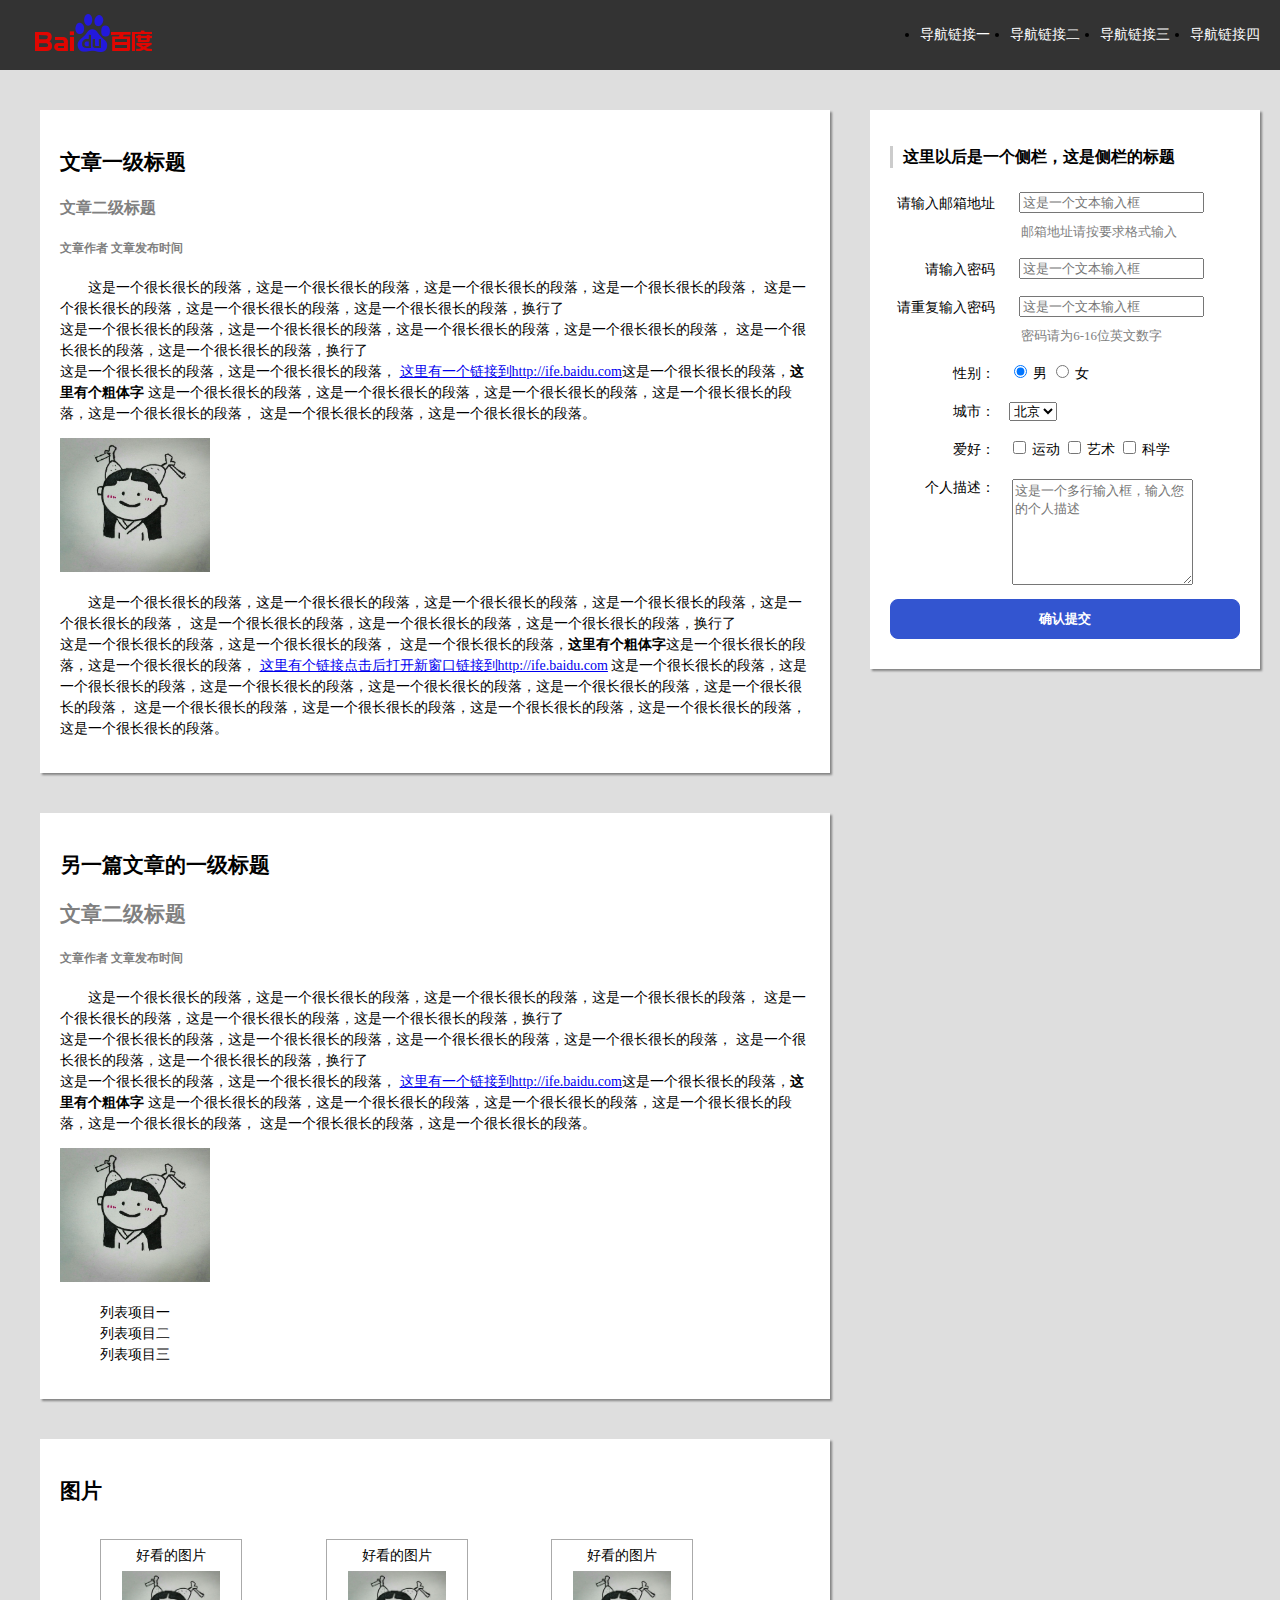
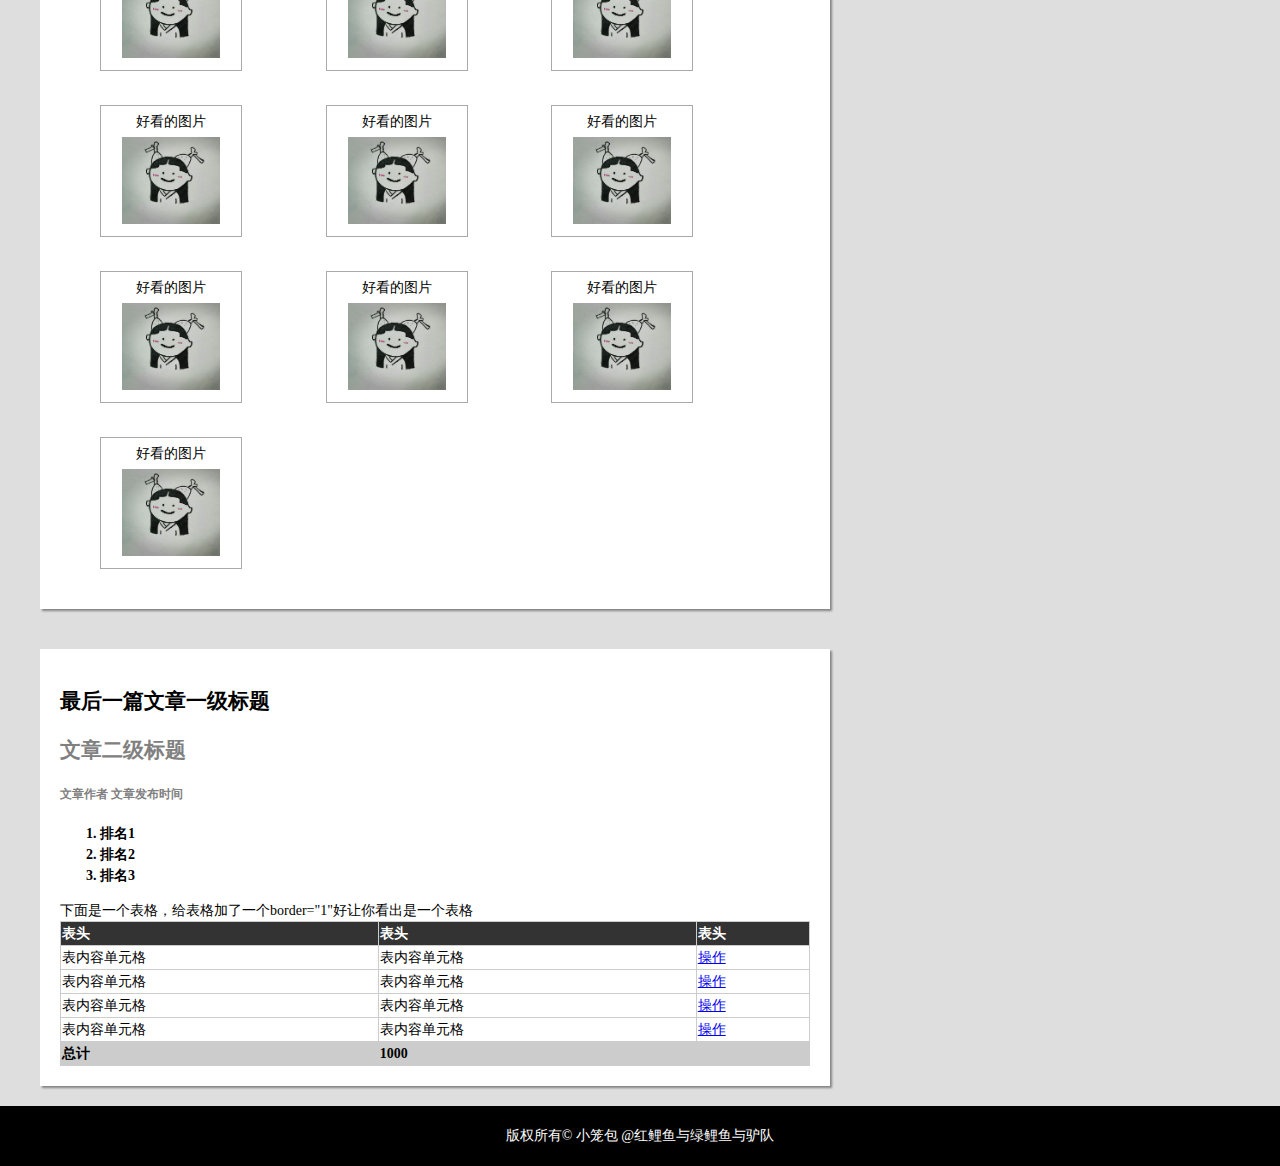
<file: Baidu_ife-reference/mission1_5/index.html>
<!DOCTYPE html>
<html>
<head>
  <meta charset="utf-8">
  <link rel="stylesheet" href="css/index.css" media="screen" title="no title" charset="utf-8">
  <title>Mission1_5</title>
</head>
<body>
<header class="header">
      <span>
        <a href="#">
          <img src="img/baidu-logo.png" alt="index-logo"/>
        </a>
      </span>
  <nav>
    <ul>
      <li>
        <a href="#article_1">导航链接一</a>
      </li>
      <li>
        <a href="#article_2">导航链接二</a>
      </li>
      <li>
        <a href="#article_3">导航链接三</a>
      </li>
      <li>
        <a href="#article_4">导航链接四</a>
      </li>
    </ul>
  </nav>
</header>
<aside>
  <h3 class="aside" id="article_4">  这里以后是一个侧栏，这是侧栏的标题</h3>
  <form action="" method="post">
    <div>
      <div class="input_message">请输入邮箱地址</div>
      <input class="bot" type="email" placeholder="这是一个文本输入框"/>
    </div>
    <div class="demand">邮箱地址请按要求格式输入</div>
    <div>
      <div class="input_message">请输入密码</div>
      <input class="bot" type="password" minlength="6" maxlength="16" pattern="[A-Za-z0-9\-]*" placeholder="这是一个文本输入框"/>
    </div>
    <div>
      <div class="input_message">请重复输入密码</div>
      <input class="bot" type="password" minlength="6" maxlength="16" pattern="[A-Za-z0-9\-]*" placeholder="这是一个文本输入框"/>
    </div>
    <div class="demand">密码请为6-16位英文数字</div>
    <div>
      <div class="input_messages">性别：</div>
      <input type="radio" name="sex" id="man" checked="checked"/>
      <label for="man">男</label>
      <input type="radio" name="sex" id="woman"/>
      <label for="woman">女</label>
    </div>
    <div>
      <div class="input_messages">城市：</div>
      <select>
        <option value="BJ">北京</option>
        <option value="SH">上海</option>
        <option value="GZ">广州</option>
      </select>
    </div>
    <div>
      <div class="input_messages">爱好：</div>
      <input type="checkbox" id="sport"/>
      <label for="sport">运动</label>
      <input type="checkbox" id="art"/>
      <label for="art">艺术</label>
      <input type="checkbox" id="science"/>
      <label for="science">科学</label>
    </div>
    <div>
      <div class="input_message">个人描述：</div>
      <textarea placeholder="这是一个多行输入框，输入您的个人描述"></textarea>
    </div>
    <div class="submit">
      <input type="submit" value="确认提交"/>
    </div>
  </form>
</aside>
<article>
  <header>
    <h2 id="article_1">文章一级标题</h2>
    <h3 class="color_gray">文章二级标题</h3>
  </header>
  <h5 class="color_gray">
    <p>
      <span>文章作者</span>
      <time>文章发布时间</time>
    </p>
  </h5>
  <p class="text_indent">
    这是一个很长很长的段落，这是一个很长很长的段落，这是一个很长很长的段落，这是一个很长很长的段落，
    这是一个很长很长的段落，这是一个很长很长的段落，这是一个很长很长的段落，换行了<br/>这是一个很长很长的段落，这是一个很长很长的段落，这是一个很长很长的段落，这是一个很长很长的段落，
    这是一个很长很长的段落，这是一个很长很长的段落，换行了<br/>这是一个很长很长的段落，这是一个很长很长的段落，
    <a href="http://ife.baidu.com">这里有一个链接到http://ife.baidu.com</a>这是一个很长很长的段落，<b>这里有个粗体字</b>
    这是一个很长很长的段落，这是一个很长很长的段落，这是一个很长很长的段落，这是一个很长很长的段落，这是一个很长很长的段落，
    这是一个很长很长的段落，这是一个很长很长的段落。
  </p>
  <img src="img/pic.jpg" width="20%" alt="好看的图片"/>
  <p class="text_indent">
    这是一个很长很长的段落，这是一个很长很长的段落，这是一个很长很长的段落，这是一个很长很长的段落，这是一个很长很长的段落，
    这是一个很长很长的段落，这是一个很长很长的段落，这是一个很长很长的段落，换行了<br/>这是一个很长很长的段落，这是一个很长很长的段落，
    这是一个很长很长的段落，<b>这里有个粗体字</b>这是一个很长很长的段落，这是一个很长很长的段落，
    <a href="http://ife.baidu.com" target="_blank">这里有个链接点击后打开新窗口链接到http://ife.baidu.com</a>
    这是一个很长很长的段落，这是一个很长很长的段落，这是一个很长很长的段落，这是一个很长很长的段落，这是一个很长很长的段落，这是一个很长很长的段落，
    这是一个很长很长的段落，这是一个很长很长的段落，这是一个很长很长的段落，这是一个很长很长的段落，这是一个很长很长的段落。
  </p>
</article>
<article>
  <header>
    <h2 id="article_2">另一篇文章的一级标题</h2>
    <h2 class="color_gray">文章二级标题</h2>
  </header>
  <h5 class="color_gray">
    <p>
      <span>文章作者</span>
      <time>文章发布时间</time>
    </p>
  </h5>
  <p class="text_indent">
    这是一个很长很长的段落，这是一个很长很长的段落，这是一个很长很长的段落，这是一个很长很长的段落，
    这是一个很长很长的段落，这是一个很长很长的段落，这是一个很长很长的段落，换行了<br/>这是一个很长很长的段落，这是一个很长很长的段落，这是一个很长很长的段落，这是一个很长很长的段落，
    这是一个很长很长的段落，这是一个很长很长的段落，换行了<br/>这是一个很长很长的段落，这是一个很长很长的段落，
    <a href="http://ife.baidu.com">这里有一个链接到http://ife.baidu.com</a>这是一个很长很长的段落，<b>这里有个粗体字</b>
    这是一个很长很长的段落，这是一个很长很长的段落，这是一个很长很长的段落，这是一个很长很长的段落，这是一个很长很长的段落，
    这是一个很长很长的段落，这是一个很长很长的段落。
  </p>
  <img src="img/pic.jpg" width="20%" alt="好看的图片"/>
  <ul class="no_list">
    <li>列表项目一</li>
    <li>列表项目二</li>
    <li>列表项目三</li>
  </ul>
</article>
<article>
  <h2>图片</h2>
  <figure>
    <figcaption>好看的图片</figcaption>
      <img src="img/pic.jpg" width="70%" alt="好看的图片"/>
  </figure>
  <figure>
    <figcaption>好看的图片</figcaption>
      <img src="img/pic.jpg" width="70%" alt="好看的图片"/>
  </figure>
  <figure>
    <figcaption>好看的图片</figcaption>
      <img src="img/pic.jpg" width="70%" alt="好看的图片"/>
  </figure>
  <figure>
    <figcaption>好看的图片</figcaption>
      <img src="img/pic.jpg" width="70%" alt="好看的图片"/>
  </figure>
  <figure>
    <figcaption>好看的图片</figcaption>
      <img src="img/pic.jpg" width="70%" alt="好看的图片"/>
  </figure>
  <figure>
    <figcaption>好看的图片</figcaption>
      <img src="img/pic.jpg" width="70%" alt="好看的图片"/>
  </figure>
  <figure>
    <figcaption>好看的图片</figcaption>
      <img src="img/pic.jpg" width="70%" alt="好看的图片"/>
  </figure>
  <figure>
    <figcaption>好看的图片</figcaption>
      <img src="img/pic.jpg" width="70%" alt="好看的图片"/>
  </figure>
  <figure>
    <figcaption>好看的图片</figcaption>
      <img src="img/pic.jpg" width="70%" alt="好看的图片"/>
  </figure>
  <figure>
    <figcaption>好看的图片</figcaption>
      <img src="img/pic.jpg" width="70%" alt="好看的图片"/>
  </figure>
</article>
<article>
  <header>
    <h2 id="article_3">最后一篇文章一级标题</h2>
    <h2 class="color_gray">文章二级标题</h2>
  </header>
  <h5 class="color_gray">
    <p>
      <span>文章作者</span>
      <time>文章发布时间</time>
    </p>
  </h5>
  <ol>
    <li>排名1</li>
    <li>排名2</li>
    <li>排名3</li>
  </ol>
  <div class="tab">
    下面是一个表格，给表格加了一个border="1"好让你看出是一个表格
    <table border="1">
      <thead>
      <tr>
        <th align="left">表头</th>
        <th align="left">表头</th>
        <th align="left">表头</th>
      </tr>
      </thead>
      <tbody>
      <tr>
        <td>表内容单元格</td>
        <td>表内容单元格</td>
        <td><a href="#">操作</a></td>
      </tr>
      </tbody>
      <tbody>
      <tr>
        <td>表内容单元格</td>
        <td>表内容单元格</td>
        <td><a href="#">操作</a></td>
      </tr>
      </tbody>
      <tbody>
      <tr>
        <td>表内容单元格</td>
        <td>表内容单元格</td>
        <td><a href="#">操作</a></td>
      </tr>
      </tbody>
      <tbody>
      <tr>
        <td>表内容单元格</td>
        <td>表内容单元格</td>
        <td><a href="#">操作</a></td>
      </tr>
      </tbody>
      <tfoot>
      <tr>
        <td>总计</td>
        <td colspan="2">1000</td>
      </tr>
      </tfoot>
    </table>
  </div>
</article>
<footer>
  <span>版权所有&copy; 小笼包<a class="name" href="#"> @红鲤鱼与绿鲤鱼与驴队</a></span>
</footer>
</body>
</html>
</file>
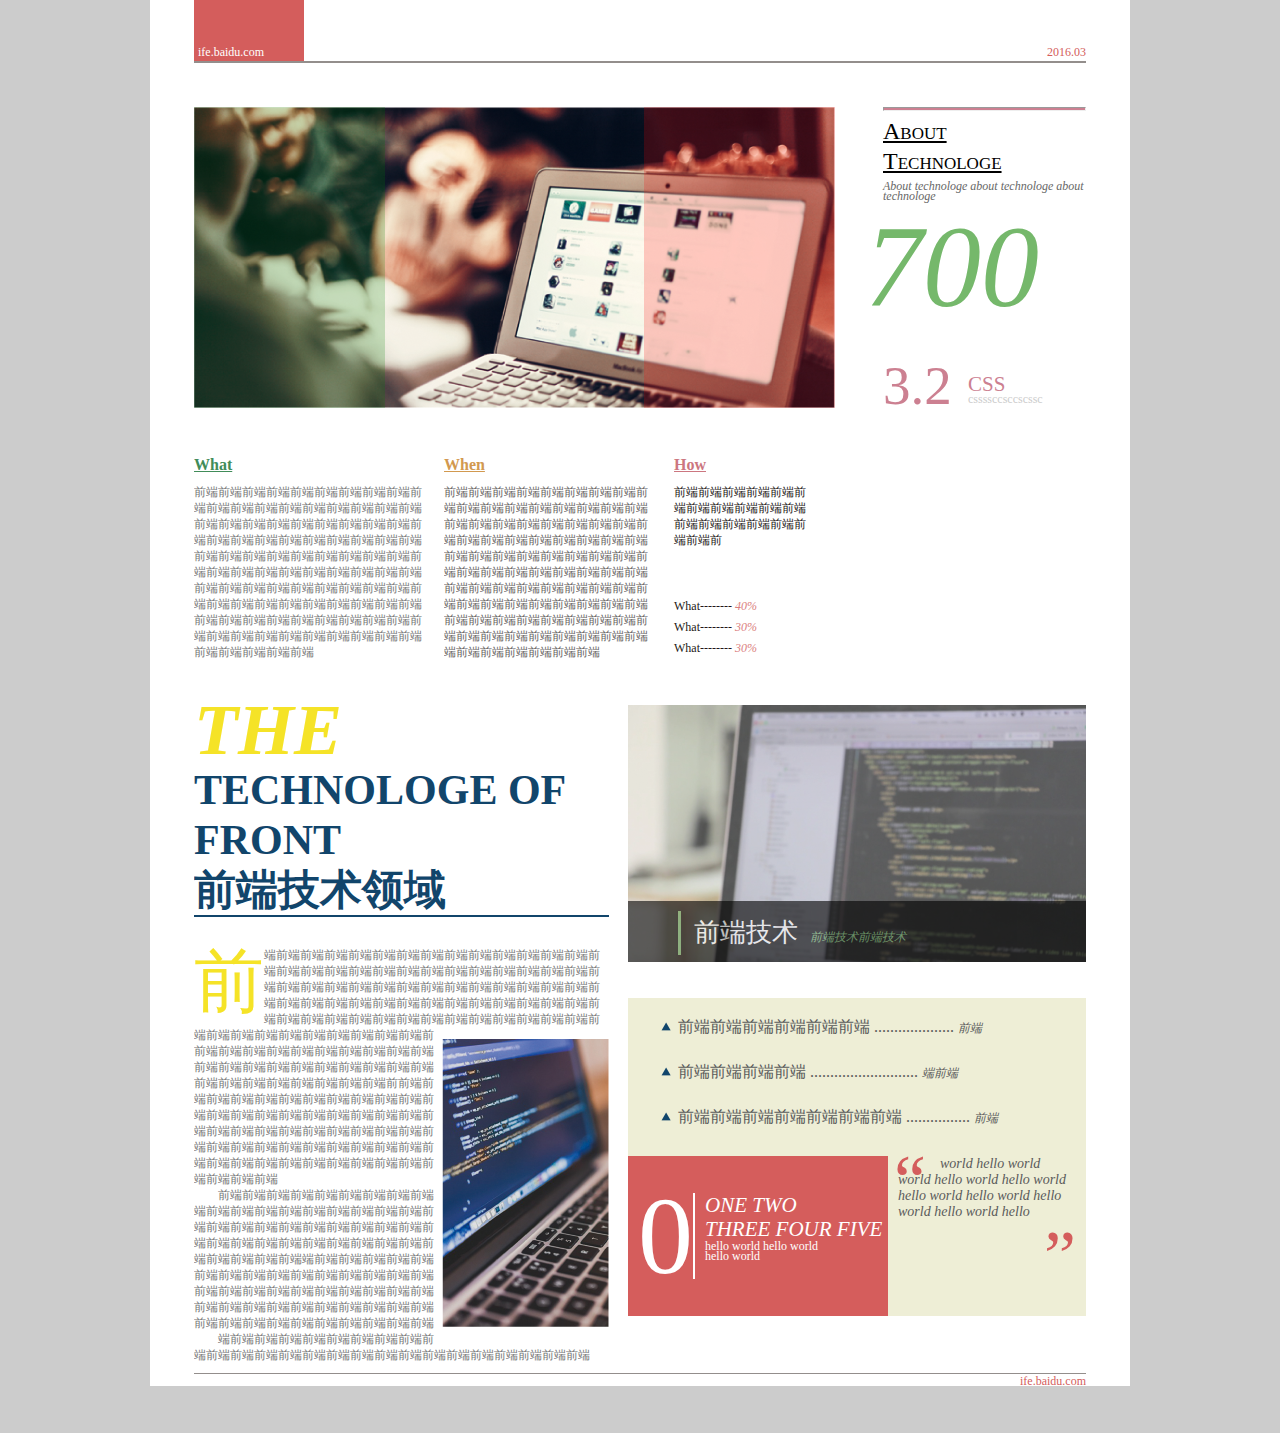
<file: Baidu_ife-reference/mission1_6/index.html>
﻿<!DOCTYPE html>
<html>
  <head>
    <meta charset="utf-8">
    <link rel="stylesheet" href="css/index.css" media="screen" title="no title" charset="utf-8">
    <title>Mission1_6</title>
  </head>
  <body>
    <div class="main">
      <div class="top">
        <div class="top_bg">
          <span>ife.baidu.com</span>
        </div>
        <span class="top_time">2016.03</span>
      </div>
      <div class="middle">
        <div class="middle_left">
          <img src="img/pic1.png"/>
          <div class="cover_left"></div>
          <div class="cover_right"></div>
        </div>
        <div class="middle_right">
          <hr/>
          <p class="About">about</p>
          <p class="About" style="margin-top:-10px">technologe</p>
          <p class="detail">About technologe about technologe about technologe</p>
          <p class="seven">700</p>
          <p class="num">3.2</p>
          <p class="text_1">CSS</p>
          <p class="text_2">cssssccsccscssc</p>
        </div>
      </div>
      <div class="middle_text">
        <div class="le">
          <div class="what">What</div>
          <p>
            前端前端前端前端前端前端前端前端前端前
            端前端前端前端前端前端前端前端前端前端
            前端前端前端前端前端前端前端前端前端前
            端前端前端前端前端前端前端前端前端前端
            前端前端前端前端前端前端前端前端前端前
            端前端前端前端前端前端前端前端前端前端
            前端前端前端前端前端前端前端前端前端前
            端前端前端前端前端前端前端前端前端前端
            前端前端前端前端前端前端前端前端前端前
            端前端前端前端前端前端前端前端前端前端
            前端前端前端前端前端
          </p>
        </div>
        <div class="mi">
          <div class="when">When</div>
          <p>
            前端前端前端前端前端前端前端前端前
            端前端前端前端前端前端前端前端前端
            前端前端前端前端前端前端前端前端前
            端前端前端前端前端前端前端前端前端
            前端前端前端前端前端前端前端前端前
            端前端前端前端前端前端前端前端前端
            前端前端前端前端前端前端前端前端前
            端前端前端前端前端前端前端前端前端
            前端前端前端前端前端前端前端前端前
            端前端前端前端前端前端前端前端前端
            端前端前端前端前端前端前端
          </p>
        </div>
        <div class="ri">
          <div class="how">How</div>
          <p>
            前端前端前端前端前端前
            端前端前端前端前端前端
            前端前端前端前端前端前
            端前端前
          </p>
          <ul>
            <li>What--------
              <span>40%</span>
            </li>
            <li>What--------
              <span>30%</span>
            </li>
            <li>What--------
              <span>30%</span>
            </li>
          </ul>
        </div>
      </div>
      <div class="bottom">
        <div class="left">
          <div class="left_up">
				    <p><span class="the">THE</span> TECHNOLOGE OF FRONT </p>
				    <p><span class="front_end">前端技术领域</span></p>
			    </div>
          <div class="left_bottom">
				    <div class="le_text">
					    <p>
                前端前端前端前端前端前端前端前端前端前端前端前端前端前端前端前端前端前端前端前端前端前端前端前端前端前端前端前端前端前端前端前端前端前端前端前端前端前端前端前端前端前端前端前端前端前端前端前端前端前端前端前端前端前端前端前端前端前端前端前端前端前端前端前端前端前端前端前端前端前端前端前端前端前端前端前端前端前端前端前端前<img class="pic_2" src="img/pic3.png"/>前端前端前端前端前端前端前端前端前端前端前端前端前端前端前端前端前端前端前端前端前端前端前端前端前端前端前端前端前前端前端前端前端前端前端前端前端前端前端前端前端前端前端前端前端前端前端前端前端前端前端前端前端前端前端前端前端前端前端前端前端前端前端前端前端前端前端前端前端前端前端前端前端前端前端前端前端前端前端前端前端前端前端前端
              </p>
            </div>
					    <p>前端前端前端前端前端前端前端前端前端端前端前端前端前端前端前端前端前端前端前端前端前端前端前端前端前端前端前端前端前端前端前端前端前端前端前端前端前端前端前端前端前端前端前端端前端前端前端前端前端前端前端前端前端前端前端前端前端前端前端前端前端前端前端前端前端前端前端前端前端前端前端前端前端前端前端前端前端前端前端前端前端前端前端前端前端前端前端前端前端</p>
					    <p>端前端前端前端前端前端前端前端前端前端前端前端前端前端前端前端前端前端前端前端前端前端前端前端前端前端</p>
			    </div>
        </div>
        <div class="right">
          <div class="rim">
            <img src="img/pic2.png"/>
            <div class="rim_text">
              <p>
                前端技术
                <span>前端技术前端技术</span>
              </p>
            </div>
          </div>
          <div class="r_text">
            <div class="r_text_1">
              <ul>
                <li>
                  前端前端前端前端前端前端 ....................
                  <span class="sp">前端</span>
                </li>
                <li>
                  前端前端前端前端 ...........................
                  <span class="sp">端前端</span>
                </li>
                <li>
                  前端前端前端前端前端前端前端 ................
                  <span class="sp">前端</span>
                </li>
              </ul>
            </div>
            <div class="r_text_2">
              <p class="zero">0</p>
              <p class="nums">
                ONE TWO
                <br/>
                THREE FOUR FIVE
              </p>
              <p class="hello">
                hello world hello world
                <br/>
                hello world
              </p>
            </div>
            <div class="r_text_3">
              <p>
                <span class="pu_left">“</span>
                world hello world world hello world hello world hello world hello world hello world hello world hello
                <span class="pu_right">”</span>
              </p>
            </div>
          </div>
        </div>
      </div>
      <footer>
        <p>ife.baidu.com</p>
      </footer>
    </div>
  </body>
</html>
</file>
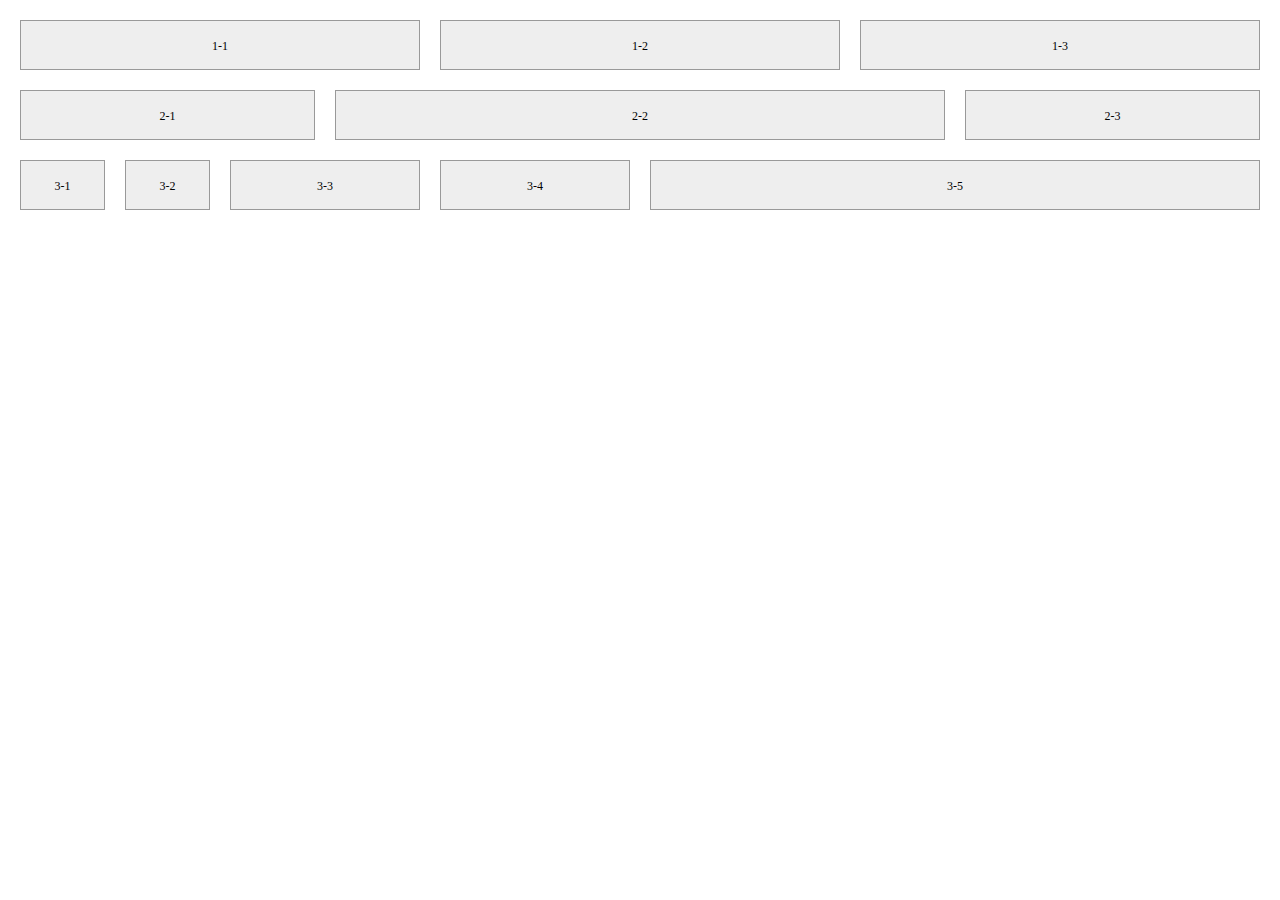
<file: Baidu_ife-reference/mission1_8/index.html>
<!DOCTYPE html>
<html>
  <head>
    <meta charset="utf-8">
    <link rel="stylesheet" href="css/index.css" media="screen" title="no title" charset="utf-8">
    <title>Mission1_8</title>
  </head>
  <body>
    <div class="container">
		<div class="row">
			<div class="col-md-4 col-sm-6">1-1</div>
			<div class="col-md-4 col-sm-6">1-2</div>
			<div class="col-md-4 col-sm-12">1-3</div>
		</div>
		<div class="row">
			<div class="col-md-3 col-sm-3">2-1</div>
			<div class="col-md-6 col-sm-6">2-2</div>
			<div class="col-md-3 col-sm-3">2-3</div>
		</div>
		<div class="row">
			<div class="col-md-1 col-sm-2">3-1</div>
			<div class="col-md-1 col-sm-2">3-2</div>
			<div class="col-md-2 col-sm-8">3-3</div>
			<div class="col-md-2 col-sm-3">3-4</div>
			<div class="col-md-6 col-sm-3">3-5</div>
		</div>
	</div>
  </body>
</html>
</file>
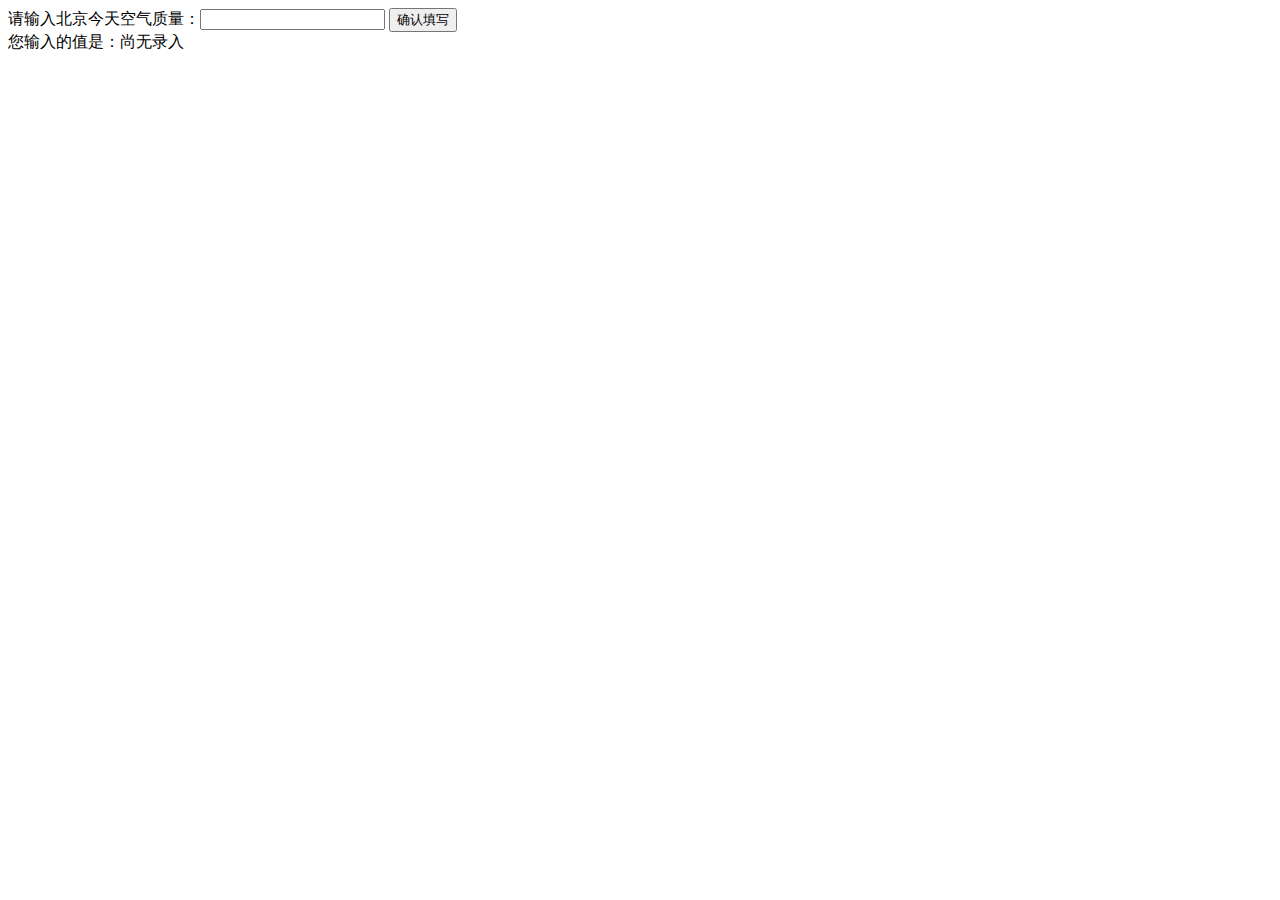
<file: Baidu_ife-reference/mission2_13/index.html>
<!DOCTYPE html>
<html>
  <head>
    <meta charset="utf-8">
    <title>IFE JavaScript Task 01</title>
  </head>
<body>

  <label>请输入北京今天空气质量：<input id="aqi-input" type="text"></label>
  <button id="button">确认填写</button>

  <div>您输入的值是：<span id="aqi-display">尚无录入</span></div>

<script type="text/javascript">

(function() {
  /*
  在注释下方写下代码
  给按钮button绑定一个点击事件
  在事件处理函数中
  获取aqi-input输入的值，并显示在aqi-display中
  */
  var inputValue = document.getElementById("aqi-input");
  var clickButton = document.getElementById("button");
  var inputText = document.getElementById("aqi-display");

  clickButton.onclick = function(){
    if (inputValue.value) {
      inputText.innerHTML = inputValue.value;
    } else {
      alert("输入呀！");
      inputText.innerHTML = "尚无录入";
    }
  }

})();

</script>
</body>
</html>
</file>
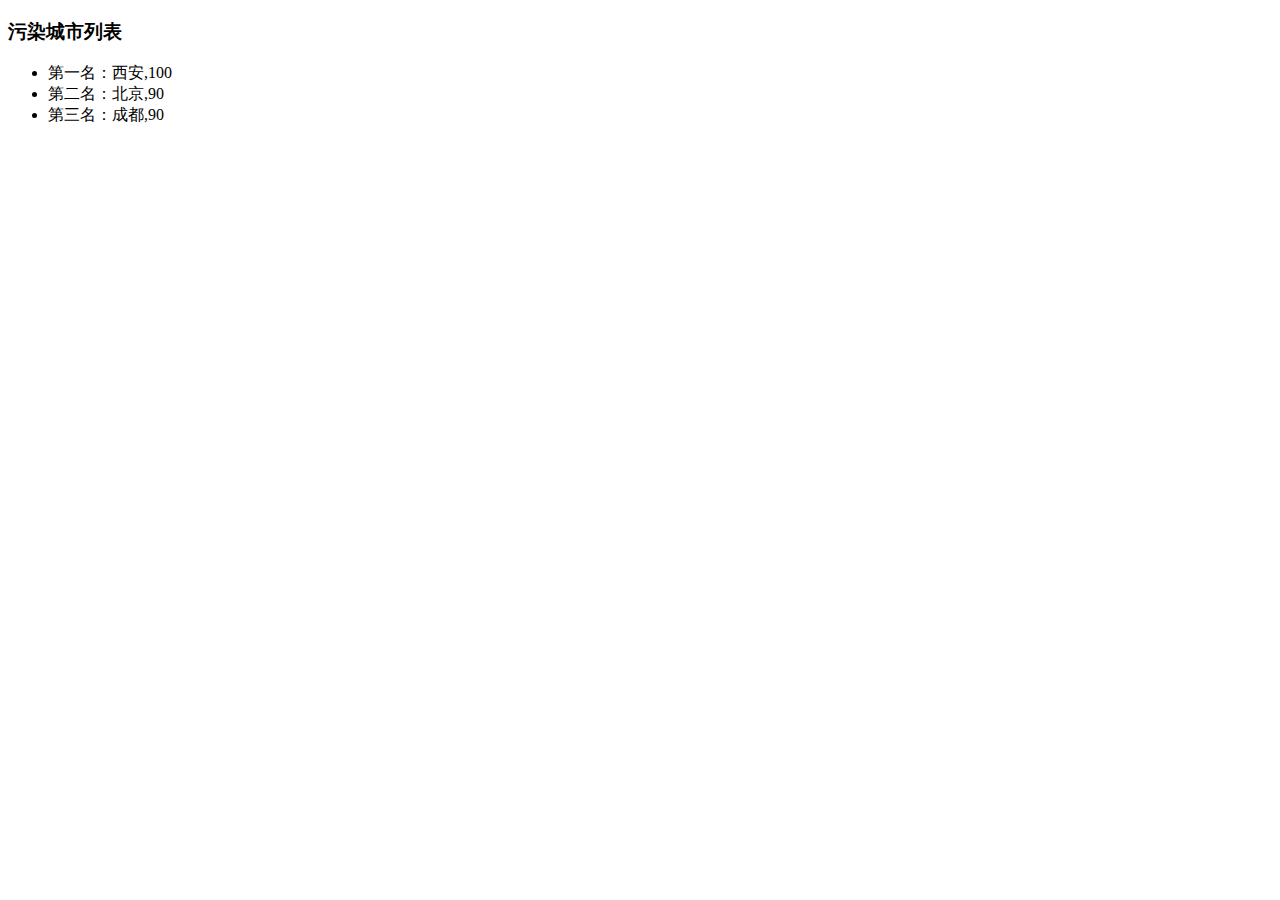
<file: Baidu_ife-reference/mission2_14/index.html>
<!DOCTYPE html>
<html>
<head>
    <meta charset="utf-8">
    <title>IFE JavaScript Task 01</title>
    <style>
      *{
        font-family: "微软雅黑";
      }
    </style>
</head>
<body>

<h3>污染城市列表</h3>
<ul id="aqi-list"></ul>

<script type="text/javascript">
    var aqiData = [
        ["北京", 90],
        ["上海", 50],
        ["福州", 10],
        ["广州", 50],
        ["成都", 90],
        ["西安", 100]
    ];
    (function () {
        /*
         在注释下方编写代码
         遍历读取aqiData中各个城市的数据
         将空气质量指数大于60的城市显示到aqi-list的列表中
         */
        var oList = document.getElementById("aqi-list");
        var arr = ["一","二","三","四","五"];

        aqiData.sort(function(a,b){
          return b[1]-a[1];
        });
        oList.innerHTML = "";
        for(var i=0;i<aqiData.length;i++){
          if(aqiData[i][1]>60){
            var oLi = document.createElement("li");
            oLi.innerHTML = '第'+arr[i]+'名：'+aqiData[i][0]+','+aqiData[i][1];
            oList.appendChild(oLi);
          }
        }
    })();
</script>
</body>
</html>
</file>
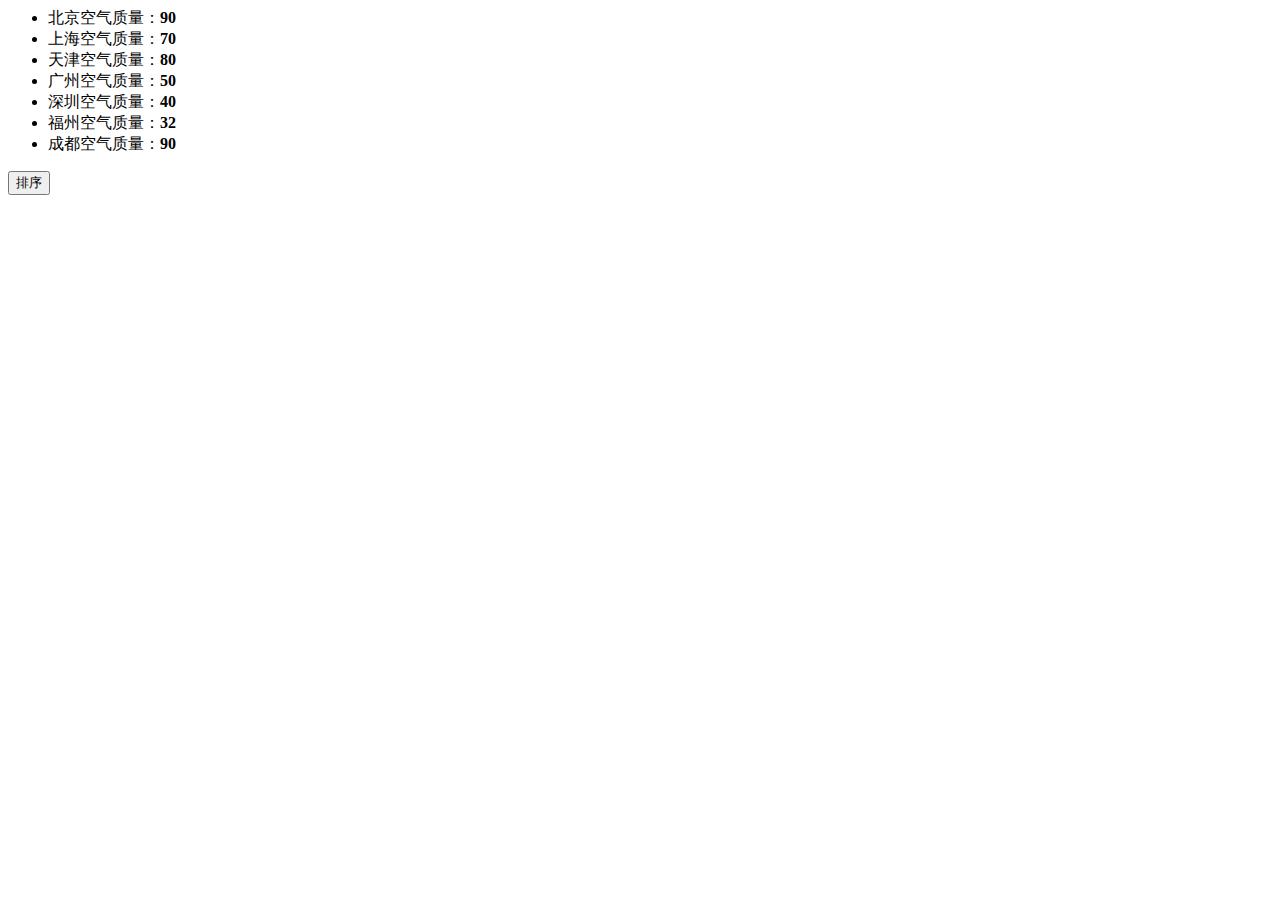
<file: Baidu_ife-reference/mission2_15/index.html>
<!DOCTYPE>
<html>
  <head>
    <meta charset="utf-8">
    <title>IFE JavaScript Task 01</title>
    <style>
      *{
        font-family: "微软雅黑";
      }
    </style>
  </head>
<body>

  <ul id="source">
    <li>北京空气质量：<b>90</b></li>
    <li>上海空气质量：<b>70</b></li>
    <li>天津空气质量：<b>80</b></li>
    <li>广州空气质量：<b>50</b></li>
    <li>深圳空气质量：<b>40</b></li>
    <li>福州空气质量：<b>32</b></li>
    <li>成都空气质量：<b>90</b></li>
  </ul>

  <ul id="resort">
    <!--
    <li>第一名：北京空气质量：<b>90</b></li>
    <li>第二名：北京空气质量：<b>90</b></li>
    <li>第三名：北京空气质量：<b>90</b></li>
     -->

  </ul>

  <button id="sort-btn">排序</button>

<script type="text/javascript">
/**
 * getData方法
 * 读取id为source的列表，获取其中城市名字及城市对应的空气质量
 * 返回一个数组，格式见函数中示例
 */
var data = [];
function getData() {
  var originlist = document.getElementById('source').getElementsByTagName('li');
  for (var i = 0; i < originlist.length; i++) {
    var city = originlist[i].innerText.match(/(.*?)空气/)[1];
    var num = originlist[i].getElementsByTagName('b')[0].innerText;
    data[i]=[];
    data[i].push(city);
    data[i].push(num);
    /*data.push([city[i],num[i]]);*/
  }
  /*data = [
    ["北京", 90],
    ["北京", 90]
    ……
  ]*/
  return data;
}
/**
 * sortAqiData
 * 按空气质量对data进行从小到大的排序
 * 返回一个排序后的数组
 */
function sortAqiData(data) {
  data.sort(function(a,b){
    return b[1] - a[1];
  });
  return data;
}
/**
 * render
 * 将排好序的城市及空气质量指数，输出显示到id位resort的列表中
 * 格式见ul中的注释的部分
 */
function render(data) {
  var newlist = [];
  for (var i = 0; i < data.length; i++) {
    var text = "<li>第" + (i+1) + "名：" + data[i][0] + "空气质量<b>" + data[i][1] + "</b></li>";
    newlist.push(text);
  }
  document.getElementById('resort').innerHTML = newlist.join("");
}
function btnHandle() {
  var aqiData = getData();
  aqiData = sortAqiData(aqiData);
  render(aqiData);
}
function init() {
  // 在这下面给sort-btn绑定一个点击事件，点击时触发btnHandle函数
  document.getElementById('sort-btn').onclick = btnHandle;
}
init();
</script>
</body>
</html>
</file>
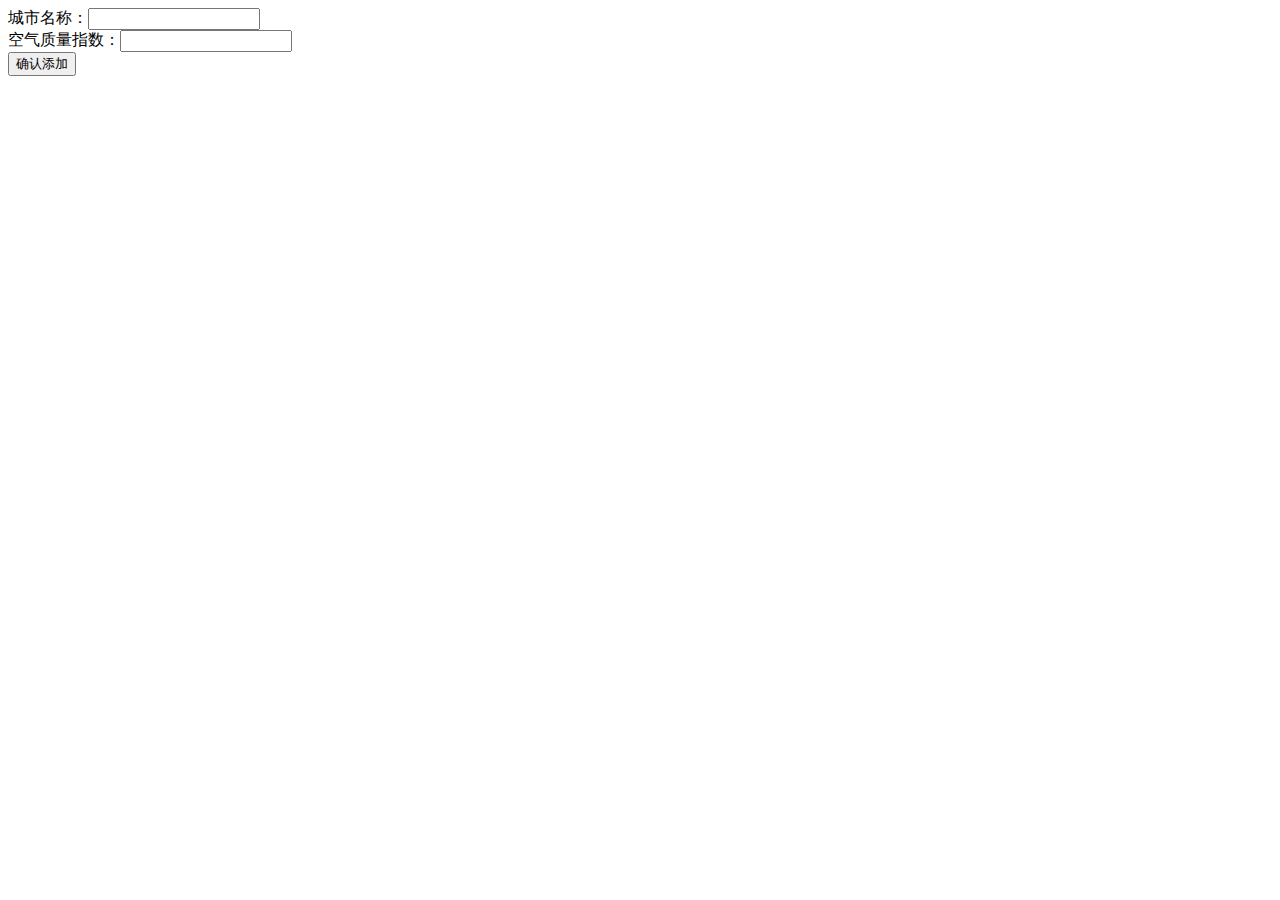
<file: Baidu_ife-reference/mission2_16/index.html>
<!DOCTYPE>
<html>
<head>
    <meta charset="utf-8">
    <title>IFE JavaScript Task 01</title>
    <style>
        *{
            font-family: "微软雅黑";
        }
    </style>
</head>
<body>
<div>
    <label>城市名称：<input id="aqi-city-input" type="text"></label><br>
    <label>空气质量指数：<input id="aqi-value-input" type="text"></label><br>
    <button id="add-btn">确认添加</button>
</div>
<table id="aqi-table">
    <!--
      <tr>
        <td>城市</td><td>空气质量</td><td>操作</td>
      </tr>
      <tr>
        <td>北京</td><td>90</td><td><button>删除</button></td>
      </tr>
      <tr>
        <td>北京</td><td>90</td><td><button>删除</button></td>
      </tr>
     -->
</table>
<script src="js/task.js"></script>
</body>
</html>
</file>
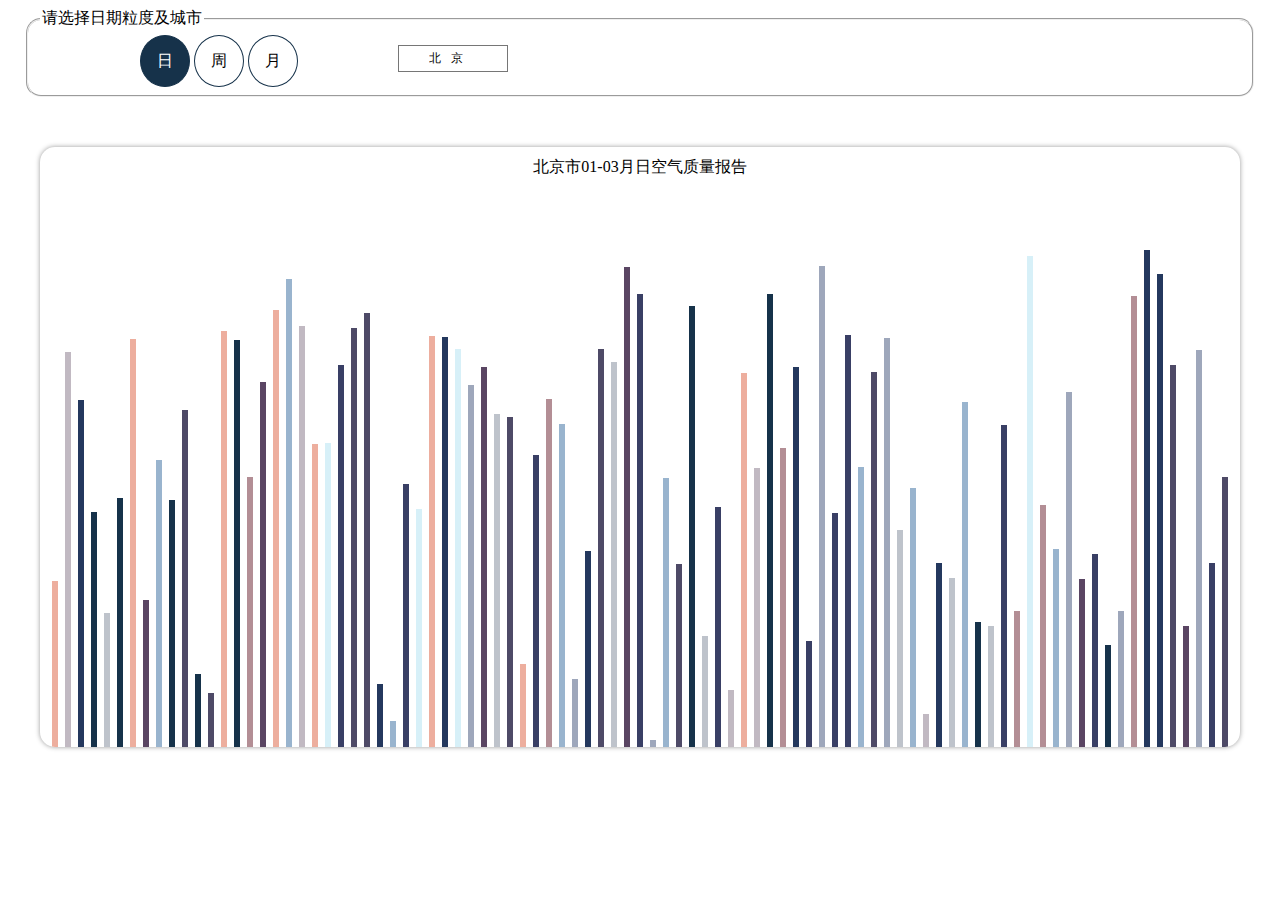
<file: Baidu_ife-reference/mission2_17/index.html>
<!DOCTYPE>
<html>
<head>
    <meta charset="utf-8">
    <title>IFE JavaScript Task 01</title>
    <link rel="stylesheet" href="css/index.css" />
</head>
<body>
<fieldset id="form-gra-time">
    <legend>请选择日期粒度及城市</legend>
    <div class="grade">
        <label>
            <span class="selected">日</span>
            <input name="gra-time" value="day" type="radio" checked="checked">
        </label>
        <label>
            <span>周</span>
            <input name="gra-time" value="week" type="radio">
        </label>
        <label>
            <span>月</span>
            <input name="gra-time" value="month" type="radio">
        </label>
    </div>
    <div class="select">
        <select id="city-select">
            <option>北京</option>
            <option>上海</option>
            <option>广州</option>
            <option>深圳</option>
            <option>成都</option>
            <option>西安</option>
            <option>福州</option>
            <option>厦门</option>
            <option>沈阳</option>
        </select>
    </div>
</fieldset>

<div id="aqi-chart-wrap">
</div>
<script src="js/task.js"></script>
</body>
</html>
</file>
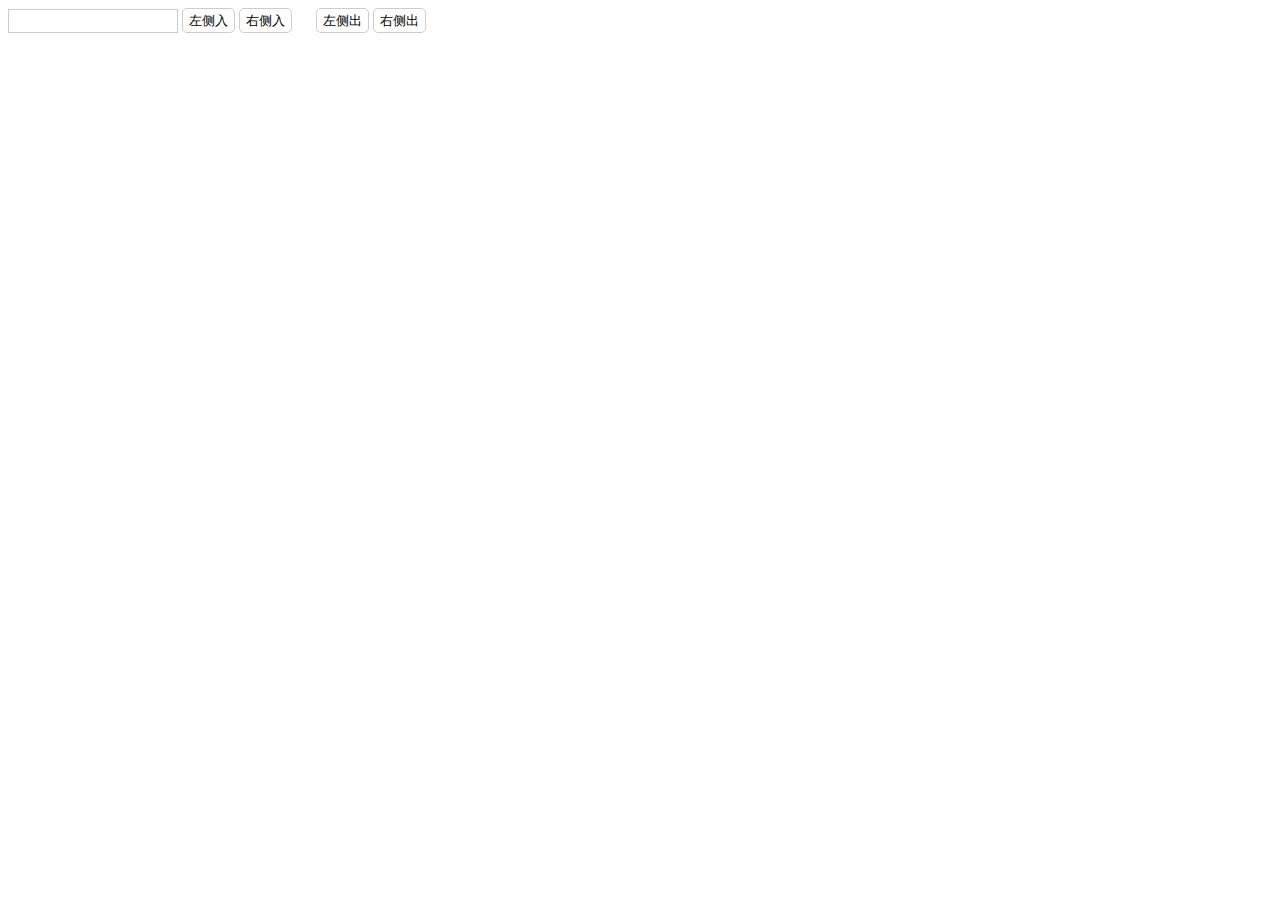
<file: Baidu_ife-reference/mission2_18/index.html>
<!DOCTYPE html>
<html>
<head>
    <meta charset="utf-8">
    <link rel="stylesheet" href="css/index.css"charset="utf-8">
    <script src="js/index.js"></script>
    <title>Mission2_18</title>
    <style></style>
</head>
<body>
<div class="top">
    <input type="text"/>
    <button id="left_in">左侧入</button>
    <button id="right_in">右侧入</button>
    <button id="left_out" style="margin-left: 20px">左侧出</button>
    <button id="right_out">右侧出</button>
</div>
<div id="queue"></div>
</body>
</html>
</file>
<file: Baidu_ife-reference/mission1_10/css/index.css>
*{
  margin: 0;
  padding: 0;
}
.container{
  display: flex;
  justify-content: space-between;
  align-items: center;
  padding: 20px;
  border: 1px solid #ccc;
}
.item{
  width: 150px;
  box-sizing: border-box;
  border: 2px solid #f00;
  margin-bottom: 20px;
}
.item:nth-child(1){
  height: 120px;
}
.item:nth-child(2){
  height: 100px;
}
.item:nth-child(3){
  height: 40px;
}
.item:nth-child(4){
  height: 200px;
  border: 2px solid blue;
}
@media screen and (max-width: 640px){
  .item:nth-child(4){
    order: -1;
  }
  .container {
    flex-wrap: wrap;
    align-items: flex-start;
    }
}
</file>
<file: Baidu_ife-reference/mission1_12/css/index.css>
body{
    font-family: "微软雅黑";
}

@keyframes init {
    0% {
        left: -100%
    }
    100% {
        left: 0%;
    }
}

@keyframes out {
    0% {
        left: 0%;
    }
    100% {
        left: -100%;
    }
}

@keyframes in {
    0% {
        left: 100%;
    }
    100% {
        left: 0%;
    }
}
table{
    transition: 1s;
    width: 300px;
}
th{
    background: #000;
    color: #fff;
    text-align: left;
}
tbody tr:nth-of-type(even) td{
    background: #bbb;
}
tbody tr:nth-child(-n+3) td{
    color: red;
}
input{
    width: 100px;
    border:2px solid #ddd;
    margin: 20px;
}
input:focus{
    width:180px;
    transition: width 1s;
}
.banner {
    width: 250px;
    height: 150px;
    position: relative;
    overflow: hidden;
    background-color: red;
}
.banner ul {
    margin: 0;
    padding: 0;
}

.banner li {
    display: block;
}
.sliders {
    width: 100%;
    height: 100%;
    position: absolute;
    left: 0;
    right:0;
    animation: 0.5s init ease;
}
.sliders li {
    position: absolute;
    left: -100%;
    top: 0;
    width: 100%;
    height: 100%;
    animation: 0.5s out ease;
}
#slider_1 {
    background-color: red;
}

#slider_2 {
    background-color: green;
}

#slider_3 {
    background-color: blue;
}
.sliders li:target {
    left: 0%;
    animation: 0.5s in ease;
}
.btn{
    position: absolute;
    bottom: 0;
    right: 0;
    display: flex;
}

.btn a {
    display: block;
    margin: 0 1px;
    background-color: rgba(255, 255, 255, 0.5);
    color: white;
    text-decoration: none;
    padding: 10px 14px;
}
</file>
<file: Baidu_ife-reference/mission1_2/css/index.css>
﻿body{
  font-family: "黑体";
  font-size: 14px;
  margin: 0px;
  border: 0px;
  background: #DEDEDE;
}
.header{
  height: 70px;
  width: 100%;
  background: #333333;
  display: table;
  vertical-align: middle;
  min-width: 700px;
}
.header span{
  display: table-cell;
  vertical-align: middle;
  height: 70px;
}
.header span img{
  margin-left: 35px;
  cursor: pointer;
}
nav ul{
  float: right;
  margin: 0px;
  padding: 0px;
}
nav ul li{
  line-height: 70px;
  float: left;
  margin-right: 20px;
}
nav ul li a{
  color: #FFF;
  text-decoration: none;
}
nav ul li a:hover{
  color:gray;
}
article,aside{
  margin-top: 40px;
  background-color: #FFF;
  margin-left: 40px;
  margin-right: 40px;
  padding: 20px;
  line-height: 1.5;
  margin-bottom: 20px;
  box-shadow: 2px 2px 2px #848484;
  min-width: 300px;
}
.color_gray{
  color: gray;
}
.text_indent{
  text-indent: 2em;
}
.no_list{
  list-style: none;
}
figure{
  height:180px;
  width: 240px;
  border: 1px solid #aaa;
  text-align: center;
  padding-bottom: 10px;
  margin-bottom: 20px;
}
.tab{
  height: 190px;
}
table{
  width: 100%;
  margin: 0 auto;
  border-color: #ccc;
  border-collapse:collapse;
}
thead{
  color: white;
  background: #333;
}
tfoot{
  background: #ccc;
}
tfoot{
  font-weight: bold;
}
ol>li{
  font-weight: bold;
}
.aside{
  padding-left: 10px;
  border-left: 3px #ccc solid;
}
form{
  width: 100%;
  min-width: 300px;
}
form>div{
  margin: 10px 0;
}
.bot{
  vertical-align: bottom;
}
.input_message{
  width: 30%;
  text-align: right;
  display:inline-block;
  margin-right: 10px;
  margin-top: 10px;
  vertical-align: top;
  margin-bottom: 0px;
}
.input_messages{
  width: 30%;
  text-align: right;
  display:inline-block;
  margin-right: 10px;
  margin-top: 10px;
  margin-bottom: 0px;
}
.demand{
  font-size: 13px;
  color: gray;
  margin-left: 31.5%;
  margin-top: 10px;
}
textarea{
  margin-top: 10px;
  width: 50%;
  height: 100px;
}
input[type='submit']{
  width: 100%;
  height: 40px;
  background: #3355D0;
  color: #fff;
  cursor: pointer;
  border-radius: 8px;
  border:1px solid #3355D0;
  font-weight: 800;
}
footer{
  width: 100%;
  height: 60px;
  text-align: center;
  background: #000;
  color: #fff;
  font-weight: 500;
  font-size: 14px;
  line-height: 60px;
}
.name{
  color: #fff;
  cursor: pointer;
  text-decoration: none;
}
</file>
<file: Baidu_ife-reference/mission1_3/css/index.css>
﻿body{
  padding: 20px;
  font-family: "微软雅黑";
  font-size: 15px;
}
h2{
  margin: 0px;
}
.main_wrapper{
  margin: 0 auto;
  padding: 20px;
  background: #eee;
  border: 1px solid #999;
  overflow: auto;
  min-width: 600px;
}
.left{
  float: left;
  padding: 20px;
  width: 160px;
  background: #fff;
  border: 1px solid #999;
}
.team_logo{
  float: left;
}
.team_name{
  width: 180px;
  font-size: 13px;
  font-weight: bold;
  text-align: center;
}
.right{
  width: 120px;
  float: right;
  background: #fff;
  border: 1px solid #999;
}
.members_logo{
  background: #fff;
  display: block;
  margin: 20px;
  border: 1px solid #999;
}
.middle{
  padding: 20px;
  margin-left: 220px;
  margin-right: 140px;
  background: #fff;
  border: 1px solid #999;
}
</file>
<file: Baidu_ife-reference/mission1_5/css/index.css>
﻿body{
  font-family: "黑体";
  font-size: 14px;
  margin: 0px;
  border: 0px;
  background: #DEDEDE;
  min-width: 750px;
}
.header{
  height: 70px;
  width: 100%;
  background: #333333;
  display: table;
  vertical-align: middle;
}
.header span{
  display: table-cell;
  vertical-align: middle;
  height: 70px;
}
.header span img{
  margin-left: 35px;
  cursor: pointer;
}
nav ul{
  float: right;
  margin: 0px;
  padding: 0px;
}
nav ul li{
  line-height: 70px;
  float: left;
  margin-right: 20px;
}
nav ul li a{
  color: #FFF;
  text-decoration: none;
}
nav ul li a:hover{
  color:gray;
}
article{
  margin-top: 40px;
  background-color: #FFF;
  margin-left: 40px;
  margin-right: 450px;
  padding: 20px;
  line-height: 1.5;
  margin-bottom: 20px;
  box-shadow: 2px 2px 2px #848484;
}
aside{
  background: #fff;
  float: right;
  width: 350px;
  margin-top: 40px;
  margin-right: 20px;
  padding: 20px;
  box-shadow: 2px 2px 2px #848484;
}
.color_gray{
  color: gray;
}
.text_indent{
  text-indent: 2em;
}
.no_list{
  list-style: none;
}
figure{
  height:120px;
  width: 140px;
  border: 1px solid #aaa;
  text-align: center;
  padding-bottom: 10px;
  margin-bottom: 20px;
  display: inline-block;
}
figcaption{
  padding: 5px;
}
table{
  width: 100%;
  margin: 0 auto;
  border-color: #ccc;
  border-collapse:collapse;
}
thead{
  color: white;
  background: #333;
}
tfoot{
  background: #ccc;
}
.aside{
  padding-left: 10px;
  border-left: 3px #ccc solid;
}
form{
  width: 100%;
  min-width: 300px;
}
form>div{
  margin: 10px 0;
}
tfoot{
  font-weight: bold;
}
ol>li{
  font-weight: bold;
}
.bot{
  vertical-align: bottom;
}
.input_message{
  width: 30%;
  text-align: right;
  display:inline-block;
  margin-right: 20px;
  margin-top: 10px;
  vertical-align: top;
  margin-bottom: 0px;
}
.input_messages{
  width: 30%;
  text-align: right;
  display:inline-block;
  margin-right: 10px;
  margin-top: 10px;
  margin-bottom: 0px;
}
.demand{
  font-size: 13px;
  color: gray;
  margin-left: 37.5%;
  margin-top: 10px;
}
textarea{
  margin-top: 10px;
  width: 50%;
  height: 100px;
  margin-left: -7px;
}
input[type='submit']{
  width: 100%;
  height: 40px;
  background: #3355D0;
  color: #fff;
  cursor: pointer;
  border-radius: 8px;
  border:1px solid #3355D0;
  font-weight: 800;
}
footer{
  width: 100%;
  height: 60px;
  text-align: center;
  background: #000;
  color: #fff;
  font-weight: 500;
  font-size: 14px;
  line-height: 60px;
}
.name{
  color: #fff;
  cursor: pointer;
  text-decoration: none;
}
</file>
<file: Baidu_ife-reference/mission1_6/css/index.css>
*{
  margin: 0;
  padding: 0;
}
body{
  font-family: "黑体";
  background: #ccc;
}
.main{
  width: 980px;
  height: 1386px;
  margin: 0 auto;
  background: #fff;
}
.top{
  width: 892px;
  height: 61px;
  margin: 0 auto;
  background: #fff;
  font-size: 12px;
  border-bottom: 2px solid #938e8c;
}
.top_bg{
  background: #d45d5c;
  display: inline-block;
  width: 110px;
  height: 61px;
}
.top_bg span{
  float: left;
  color: #fff;
  margin-top: 45px;
  margin-left: 4px;
}
.top_time{
  float:right;
  color: #d45d5c;
  margin-top: 45px;
}
.middle{
  margin: 44px;
  background: red;
}
.middle_left{
  position: relative;
  float: left;
}
.middle_right{
  position: relative;
  float: right;
  width: 203px;
  height: 300px;
  background: #fff;
}
.middle_right hr{
  height: 2px;
  background: #cc8091;
}
.About{
  font-size: 24px;
  color: #000;
  font-family: "微软雅黑";
  line-height: 40px;
  text-decoration: underline;
  font-variant: small-caps;
  text-transform: capitalize;
}
.detail{
  font-size: 12px;
  color: #676767;
  font-family: "楷体";
  line-height: 10px;
  font-style: oblique;
}
.seven{
  font-size: 116px;
  color:#75b86b;
  font-family: "微软雅黑";
  font-style: oblique;
  margin-left: -18px;
}
.num{
  font-size: 55px;
  color: #cc8091;
  font-family: "微软雅黑";
  position: absolute;
  bottom: -10px;
  left:0px;
}
.text_1{
  font-size: 21px;
  color: #cc8091;
  font-family: "微软雅黑";
  position: absolute;
  bottom: 10px;
  left:85px;
}
.text_2{
  font-size: 12px;
  color: #ccc;
  font-family: "微软雅黑";
  position: absolute;
  bottom: 0px;
  left: 85px;
}
.cover_left{
  position: absolute;
  top: 0px;
  left: 0px;
  width: 191px;
  height: 301px;
  background: green;
  opacity: 0.20;
}
.cover_right{
  position: absolute;
  top: 0px;
  right:0px;
  width: 191px;
  height:301px;
  background: red;
  opacity: 0.20;
}
.middle_text{
  margin:44px;
  width: 888px;
  float: left;
  overflow: auto;
}
.what{
  height: 28px;
  font-size: 16px;
  color: #418c59;
  font-family: "微软雅黑";
  font-weight: bold;
  text-decoration: underline;
  cursor: pointer;
}
.when{
  height: 28px;
  font-size: 16px;
  color: #d2994f;
  font-family: "微软雅黑";
  font-weight: bold;
  text-decoration: underline;
  cursor: pointer;
}
.how{
  height: 28px;
  font-size: 16px;
  color: #cc7680;
  font-family: "微软雅黑";
  font-weight: bold;
  text-decoration: underline;
  cursor: pointer;
}
.le{
  width: 230px;
  float: left;
  margin-right: 20px;
}
.le p{
  font-size: 12px;
  color: #767777;
  line-height: 16px;
  font-family: "宋体";
}
.mi{
  width: 210px;
  float: left;
  margin-right: 20px;
}
.mi p{
  font-size: 12px;
  color: #231815;
  line-height: 16px;
  font-family: "微软雅黑";
  opacity: 0.7;
}
.ri{
  width: 140px;
  float: left;
  margin-right: 20px;
}
.ri p{
  font-size: 12px;
  color: #231815;
  line-height: 16px;
  font-family: "微软雅黑";
  margin-bottom: 50px;
}
ul{
  list-style: none;
  font-size: 12px;
  color: #231815;
  line-height: 16px;
  font-family: "微软雅黑";
}
li{
  margin-bottom: 5px;
}
.ri ul li span{
  font-size: 12px;
  color: #cd4a48;
  font-style: oblique;
  line-height: 16px;
  opacity: 0.7;
}
.bottom{
  float: left;
  width: 892px;
  margin: 0px 44px 0px 44px;
  overflow: auto;
}
.left{
  float: left;
  width: 415px;
}
.left_up{
  width: 415px;
	border-bottom: 2px solid #11456b;
}
.left_up .the{
  font-size: 72px;
	color: #f5e327;
  font-family: "黑体";
  font-weight: bold;
	font-style: oblique;
}
.left_up p{
  font-size: 42px;
	line-height: 50px;
	font-family: "黑体";
	color: #11456b;
	font-weight:bold;
}
.left_bottom{
  padding: 10px 0px;
	margin-top: 20px;
	position: relative;
}
.left_bottom p{
  font-size: 12px;
	color:#767777;
	font-family: "宋体";
	line-height: 16px;
  text-indent: 2em;
}
.le_text p:first-letter{
  float: left;
  font-size:70px;
	color: #f5e327;
	font-family: "微软雅黑";
	line-height: 70px;
}
.le_text p{
  clear: both;
  text-indent: 0em;
}
.pic_2{
  float: right;
	margin: 12px 0px 12px 0px;
}
.right{
  float: right;
  width: 458px;
  height: 637px;
}
.rim{
  width: 458px;
  height: 275px;
  position: relative;
}
.rim_text{
  width: 458px;
  height: 61px;
  background: #000;
  opacity: 0.6;
  position: absolute;
  bottom: 18px;
}
.rim_text p{
  color: #fff;
  font-size: 26px;
  font-family: "微软雅黑";
  margin-left: 50px;
  line-height: 44px;
  border-left: 3px solid #72b16a;
  height: 44px;
  margin-top: 10px;
  text-indent: 0.5em;
}
.rim_text p span{
  font-size: 12px;
  color: #72b16a;
  font-family: "微软雅黑";
  font-style: oblique;
  line-height: 140%;
  margin-left: 5px;
}
.r_text{
  width: 458px;
  height: 318px;
  background: #eeeed6;
  margin-top: 18px;
  position: relative;
}
.r_text_1 ul{
  list-style-image: url("../img/triangle.png");
}
.r_text_1 ul li{
  font-size: 16px;
  color: #5a5b5b;
  font-family: "宋体";
  text-align: left;
  margin-left: 50px;
  padding-top: 20px;
}
.sp{
  font-size: 12px;
  font-family: "宋体";
  font-style: oblique;
  text-align: right;
  line-height: 20px;
  color: #5a5b5b;
}
.r_text_2{
  width: 260px;
  height: 160px;
  background: #d55d5c;
  position: absolute;
  bottom: 0px;
  left: 0px;
  color: #fff;
}
.r_text_3{
  font-size: 14px;
  color: #5a5b5b;
  font-family: "黑体";
  font-style: oblique;
  line-height: 16px;
  text-indent: 3em;
}
.zero{
  float: left;
  font-size: 110px;
  color: #fff;
  font-family: "微软雅黑";
  border-right: 2px solid #fff;
  height: 86px;
  line-height: 86px;
  margin: 37px 10px;
}
.nums{
  margin-top: 37px;
  font-size: 21px;
  font-family: "黑体";
  font-style: oblique;
  line-height: 24px;
}
.hello{
  font-size: 12px;
  font-family: "黑体";
  line-height: 10px;
}
.r_text_3{
  font-size: 14px;
  color: #5a5b5b;
  font-family: "黑体";
  font-style: oblique;
  line-height: 16px;
  text-indent: 3em;
  position: absolute;
  right: 0px;
  bottom: 0px;
  width: 178px;
  height: 160px;
  margin-right: 10px;
}
.r_text_3 span{
  font-size: 72px;
  color: #d45d5c;
  font-family: "黑体";
  line-height: 30px;
}
.pu_left{
  position: absolute;
  bottom: 120px;
  right: 150px;
  font-style: normal;
}
.pu_right{
  position: absolute;
  bottom: 45px;
  right: 0px;
  font-style: normal;
}
footer{
  clear: both;
  margin: 0 auto;
  width: 892px;
  height: 59px;
  border-top: 1px solid #938e8c;
}
footer p{
  float: right;
  font: 12px "黑体";
  color: #d45d5c;
}
</file>
<file: Baidu_ife-reference/mission1_8/css/index.css>
*{
  margin: 0px;
  padding: 0px;
}
.container{
  padding: 10px;
}
.row{
  clear: both;
}
[class*='col-']{
  height: 50px;
  margin: 10px;
  box-sizing: border-box;
	float: left;
	background-color: #eee;
	border: 1px solid #999;
	font-size: 12px;
	text-align: center;
	line-height: 50px;
}

@media screen and (min-width: 769px){
  .col-md-1{
		width: calc( 8.333% - 20px );
	}
	.col-md-2{
		width: calc( 16.666% - 20px );
	}
	.col-md-3{
		width: calc( 25% - 20px );
	}
	.col-md-4{
		width: calc( 33.333% - 20px );
	}
	.col-md-6{
		width: calc( 50% - 20px );
	}
}

@media screen and (max-width: 768px) {
	.col-sm-2{
		width: calc( 16.666% - 20px );
	}
	.col-sm-3{
		width: calc( 25% - 20px );
	}
	.col-sm-6{
		width: calc( 50% - 20px );
	}
	.col-sm-8{
		width: calc( 66.666% - 20px );
	}
	.col-sm-12{
		width: calc( 100% - 20px );
	}
}
</file>
<file: Baidu_ife-reference/mission2_17/css/index.css>
* {
    font-family: "微软雅黑";
}
fieldset {
    width: 1200px;
    margin: 0 auto;
    border-radius: 15px;
}
.grade {
    float: left;
    margin-left: 100px;
}
.select {
    float: left;
    margin-left: 100px;
}
#city-select {
    box-sizing: border-box;
    -webkit-appearance: none;
    -moz-appearance: none;
    appearance: none;
    background-color: #ffffff;
    outline: none;
    width: 110px;
    line-height: 25px;
    margin-top: 10px;
    padding: 0 30px;
    font-size: .75rem;
    letter-spacing: 10px;
}
#aqi-chart-wrap {
    position: relative;
    width: 1200px;
    height: 600px;
    margin: 50px auto;
    box-shadow: 0px 0px 5px #999999;
    border-radius: 15px;
    overflow: hidden;
}
@keyframes heightAnim {
    0% {
        bottom: -300px;
    }
    100% {
        bottom: 0;
    }
}
.aqi-bar {
    position: absolute;
    bottom: 0;
    cursor: pointer;
    animation: heightAnim .7s;
}
label {
    position: relative;
    display: inline-block;
    width: 50px;
    height: 50px;
}
label span {
    display: block;
    text-align: center;
    line-height: 50px;
    border: 1px solid #16324a;
    border-radius: 50%;
    cursor: pointer;
}
label input {
    position: absolute;
    width: 100%;
    height: 100%;
    opacity: 0;
}
.selected {
    background-color: #16324a;
    color: white;
}
select{
    cursor: pointer;
}
.aqi-hint {
    position: absolute;
    display: none;
    width: 120px;
    border: 1px solid #16324a;
    background-color: white;
    z-index: 999;
    font-size: .75rem;
    line-height: 20px;
    text-align: center;
    border-radius: 5px;
    box-shadow: 0px 0px 5px #dddddd;
    opacity: .8;
}
.show + div {
    display: block;
}
.title {
    position: absolute;
    text-align: center;
    width: 100%;
    top: 10px;
}
</file>
<file: Baidu_ife-reference/mission2_18/css/index.css>
*{
    font-family: "微软雅黑";
}
body{
    min-width: 500px;
}
input{
    height: 20px;
    outline: none;
    border: 1px solid #ccc;
}
button{
    height: 25px;
    background: #fff;
    outline: none;
    border: 1px solid #ccc;
    cursor: pointer;
    border-radius: 5px;
}
button:hover{
    border: 1px solid #42ACF4;
    background: #42ACF4;
    transition: .5s;
}
.item{
    float: left;
    text-align: center;
    line-height: 45px;
    padding: 0px 5px;
    height: 45px;
    margin: 10px 8px 0px 0px;
    background: red;
}
#queue{
    float: left;
}
</file>
